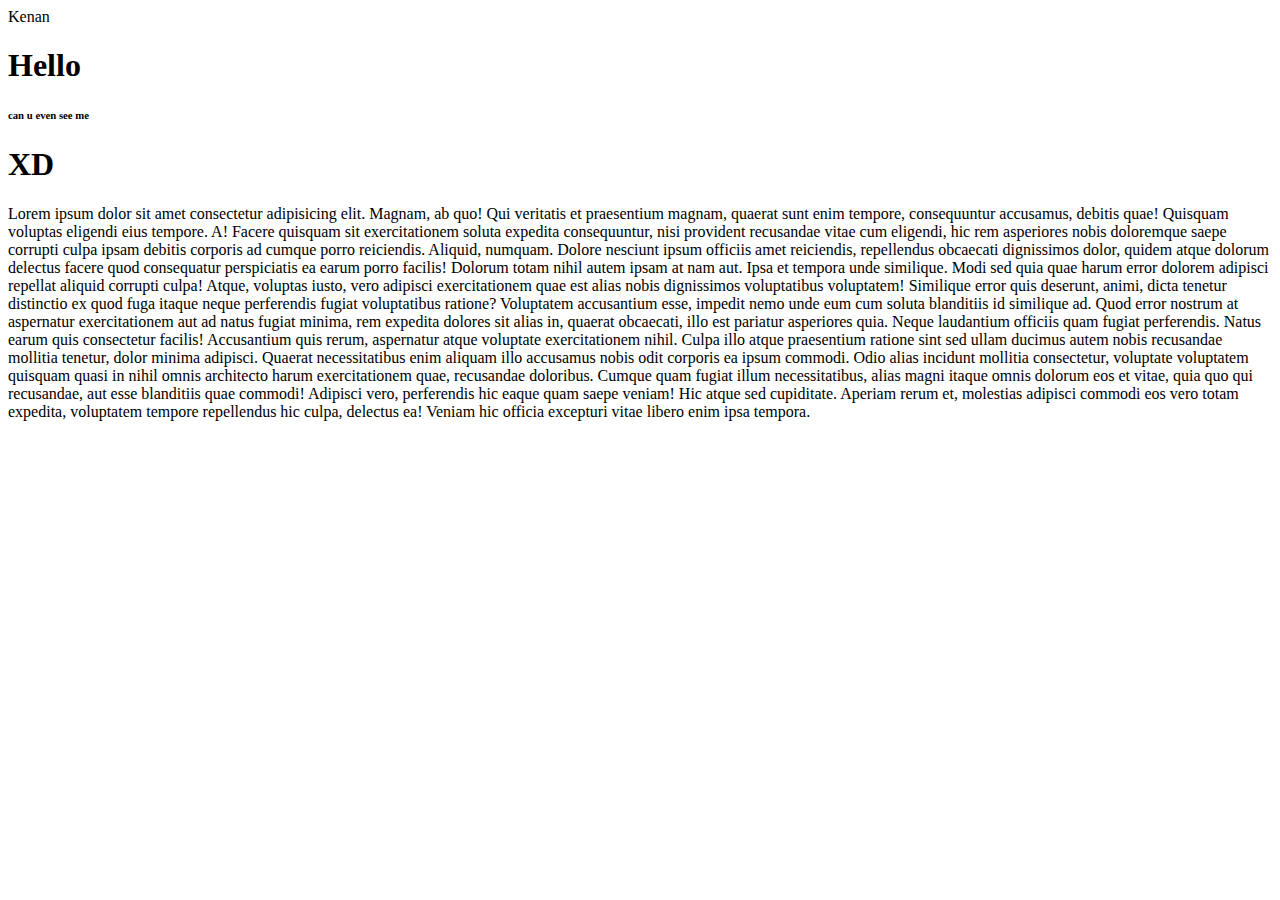
<file: index.html>
<!DOCTYPE html>
<html lang="en">
<head>
    <meta charset="UTF-8">
    <meta name="viewport" content="width=device-width, initial-scale=1.0
    <title style="color: rgb(255, 255, 255);background-color: black;">Kenan</title>
    
</head>
<body>
<h1 style="font-size: xx-large;">Hello</h1>
<h6>can u even see me</h6>
<h1>XD</h1> 
<p>Lorem ipsum dolor sit amet consectetur adipisicing elit. Magnam, ab quo! Qui veritatis et praesentium magnam, quaerat sunt enim tempore, consequuntur accusamus, debitis quae! Quisquam voluptas eligendi eius tempore. A!
Facere quisquam sit exercitationem soluta expedita consequuntur, nisi provident recusandae vitae cum eligendi, hic rem asperiores nobis doloremque saepe corrupti culpa ipsam debitis corporis ad cumque porro reiciendis. Aliquid, numquam.
Dolore nesciunt ipsum officiis amet reiciendis, repellendus obcaecati dignissimos dolor, quidem atque dolorum delectus facere quod consequatur perspiciatis ea earum porro facilis! Dolorum totam nihil autem ipsam at nam aut.
Ipsa et tempora unde similique. Modi sed quia quae harum error dolorem adipisci repellat aliquid corrupti culpa! Atque, voluptas iusto, vero adipisci exercitationem quae est alias nobis dignissimos voluptatibus voluptatem!
Similique error quis deserunt, animi, dicta tenetur distinctio ex quod fuga itaque neque perferendis fugiat voluptatibus ratione? Voluptatem accusantium esse, impedit nemo unde eum cum soluta blanditiis id similique ad.
Quod error nostrum at aspernatur exercitationem aut ad natus fugiat minima, rem expedita dolores sit alias in, quaerat obcaecati, illo est pariatur asperiores quia. Neque laudantium officiis quam fugiat perferendis.
Natus earum quis consectetur facilis! Accusantium quis rerum, aspernatur atque voluptate exercitationem nihil. Culpa illo atque praesentium ratione sint sed ullam ducimus autem nobis recusandae mollitia tenetur, dolor minima adipisci.
Quaerat necessitatibus enim aliquam illo accusamus nobis odit corporis ea ipsum commodi. Odio alias incidunt mollitia consectetur, voluptate voluptatem quisquam quasi in nihil omnis architecto harum exercitationem quae, recusandae doloribus.
Cumque quam fugiat illum necessitatibus, alias magni itaque omnis dolorum eos et vitae, quia quo qui recusandae, aut esse blanditiis quae commodi! Adipisci vero, perferendis hic eaque quam saepe veniam!
Hic atque sed cupiditate. Aperiam rerum et, molestias adipisci commodi eos vero totam expedita, voluptatem tempore repellendus hic culpa, delectus ea! Veniam hic officia excepturi vitae libero enim ipsa tempora.</p> 
</body>
</html>
</file>
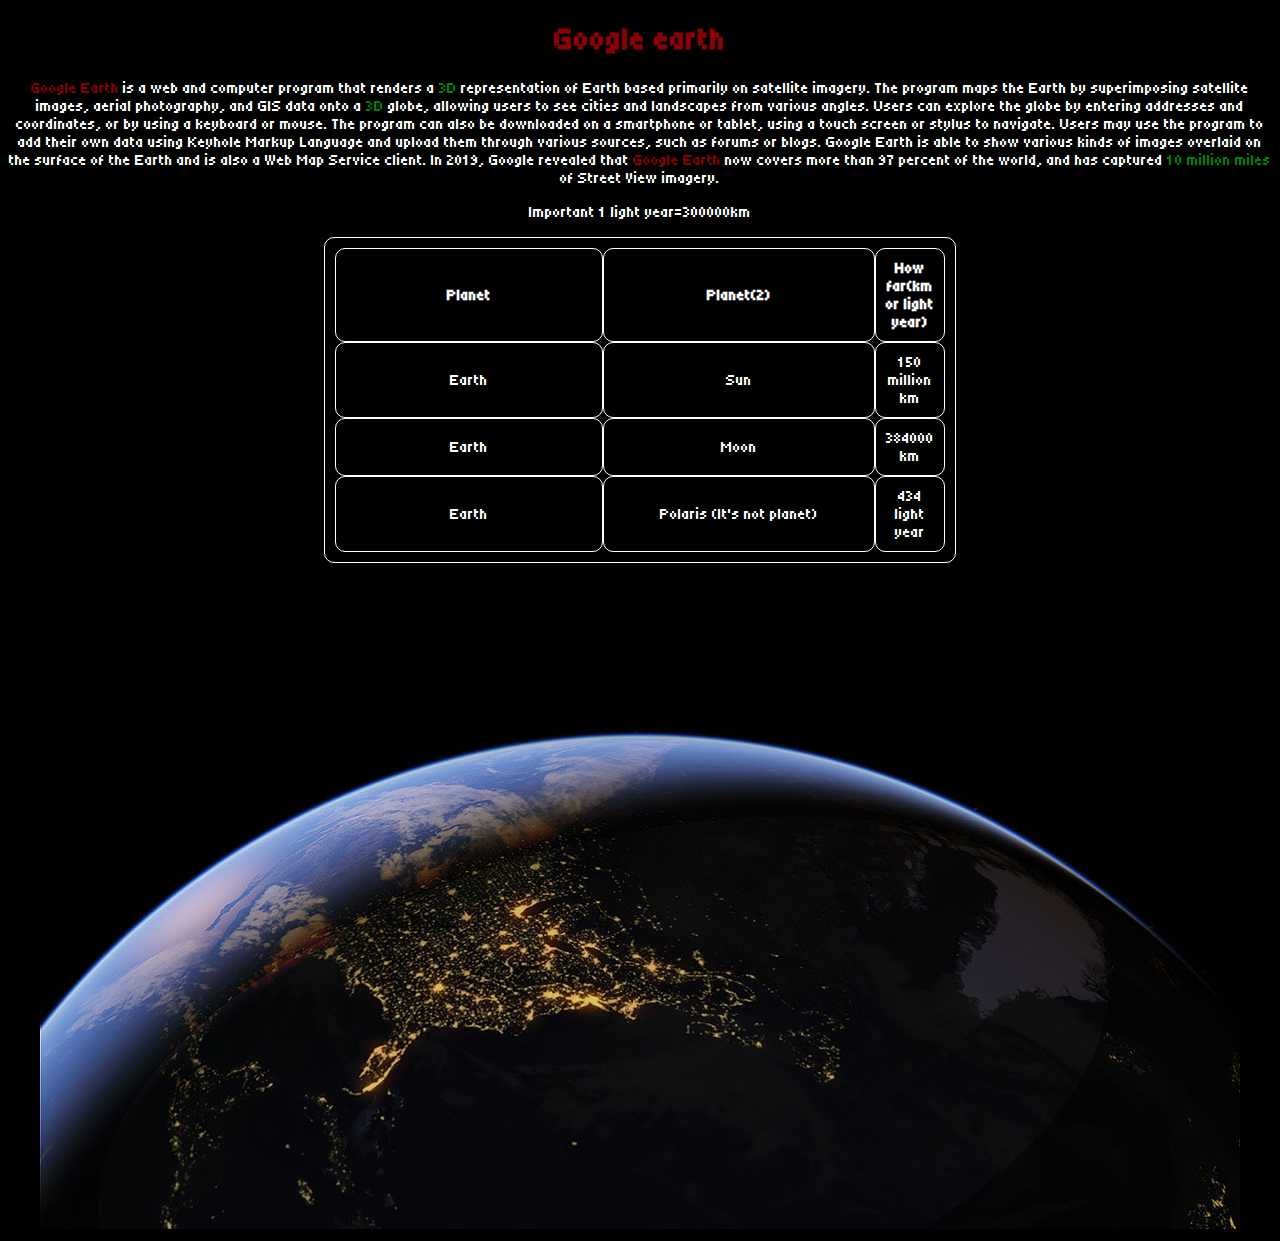
<file: Google.html>
<!DOCTYPE html>
<html lang="en">
<head>
    <meta charset="UTF-8">
    <meta name="viewport" content="width=device-width, initial-scale=1.0">
    <link rel="stylesheet" href="style.css">
    <link rel="preconnect" href="https://fonts.googleapis.com">
<link rel="preconnect" href="https://fonts.gstatic.com" crossorigin>
<link href="https://fonts.googleapis.com/css2?family=Rubik+Distressed&family=Tiny5&display=swap" rel="stylesheet">
    <title>Google earth</title>
</head>
<body>
    <h1><span>Google earth</span></h1>
    <p><span>Google Earth</span> is a web and computer program that renders a <span style="color: green !important;"> 3D</span> representation of Earth based primarily on satellite imagery. The program maps the Earth by superimposing satellite images, aerial photography, and GIS data onto a <span style="color: green !important;">3D</span> globe, allowing users to see cities and landscapes from various angles. Users can explore the globe by entering addresses and coordinates, or by using a keyboard or mouse. The program can also be downloaded on a smartphone or tablet, using a touch screen or stylus to navigate. Users may use the program to add their own data using Keyhole Markup Language and upload them through various sources, such as forums or blogs. Google Earth is able to show various kinds of images overlaid on the surface of the Earth and is also a Web Map Service client. In 2019, Google revealed that <span> Google Earth</span> now covers more than 97 percent of the world, and has captured <span style="color: green !important;"> 10 million miles </span>of Street View imagery.</p>       
 <p>Important 1 light year=300000km</p>   <Table>
        <tr>
<th>Planet</th>
<th>Planet(2)</th>
<th>How far(km or light year)</th>
        </tr>
        <tr>
<td>Earth</td>
<td>Sun</td>
<td>150 million km</td>
        </tr>
        <tr>
<td>Earth</td>
<td>Moon</td>
<td>384000 km</td>
        </tr>
        <tr>
<td>Earth</td>
 <td>Polaris (It's not planet)</td>
    <td>434 light year</td>
    </Table><br><br>
  <a href="https:/earth.google.com"><img src="./earthxd.jpg" alt="Google earth"></a>  
</body>
</html>
</file>
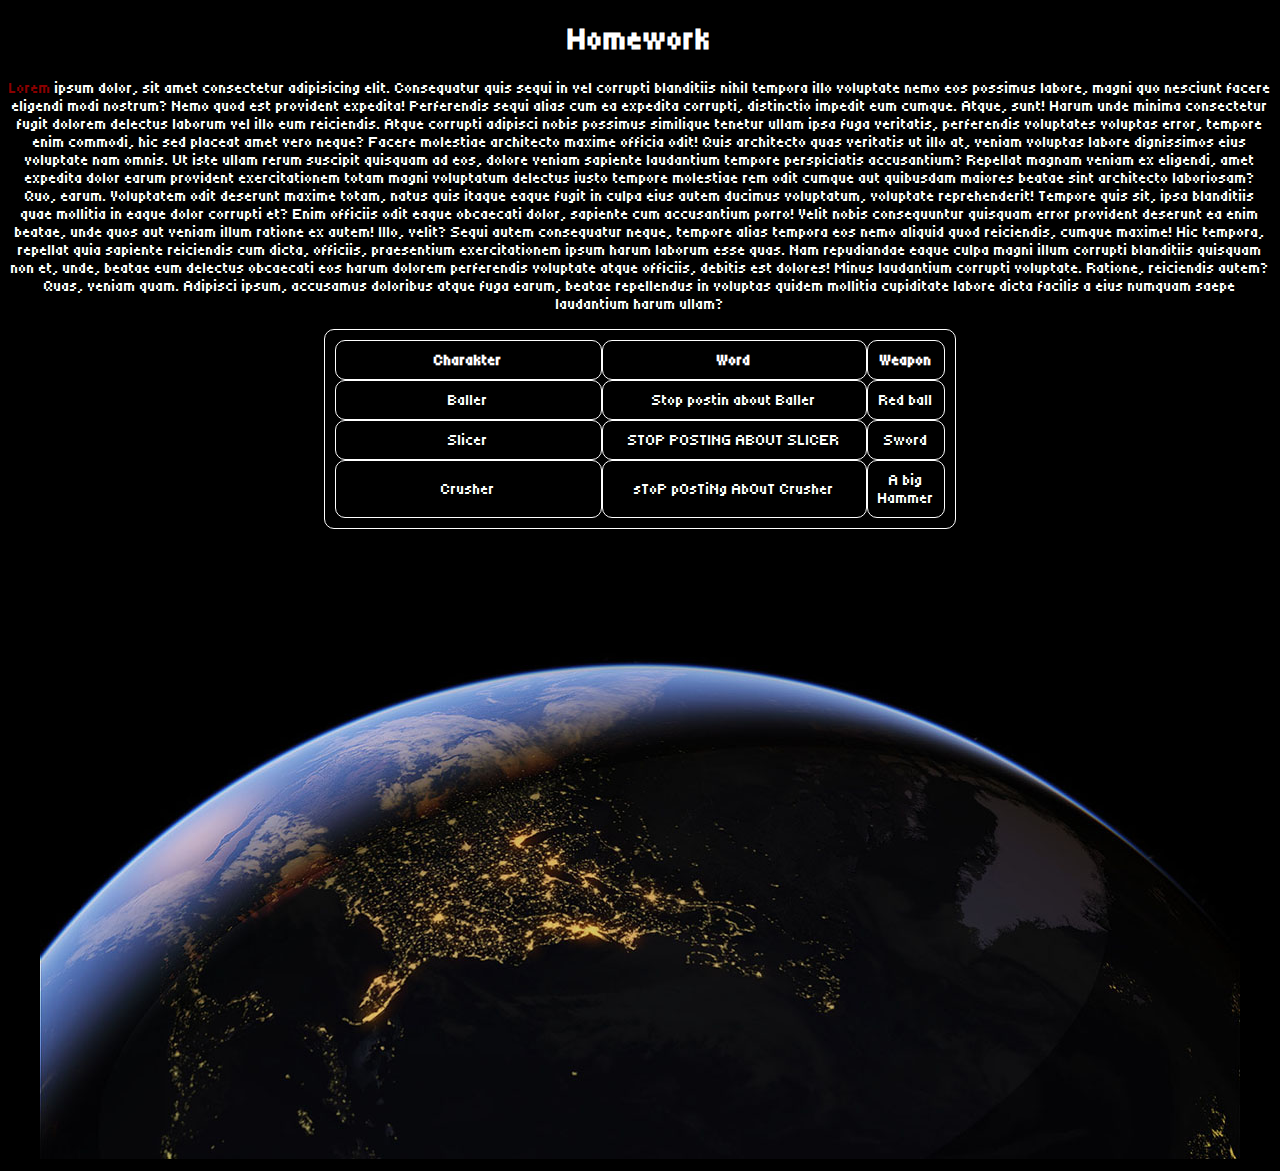
<file: Homework2.0.html>
<!DOCTYPE html>
<html lang="en">
<head>
    <meta charset="UTF-8">
    <meta name="viewport" content="width=device-width, initial-scale=1.0">
    <link rel="stylesheet" href="style.css">
    <link rel="preconnect" href="https://fonts.googleapis.com">
<link rel="preconnect" href="https://fonts.gstatic.com" crossorigin>
<link href="https://fonts.googleapis.com/css2?family=Rubik+Distressed&family=Tiny5&display=swap" rel="stylesheet">
    <title></title>
</head>
<body>
    <h1>Homework</h1>
    <p> <span> Lorem</span> ipsum dolor, sit amet consectetur adipisicing elit. Consequatur quis sequi in vel corrupti blanditiis nihil tempora illo voluptate nemo eos possimus labore, magni quo nesciunt facere eligendi modi nostrum?
    Nemo quod est provident expedita! Perferendis sequi alias cum ea expedita corrupti, distinctio impedit eum cumque. Atque, sunt! Harum unde minima consectetur fugit dolorem delectus laborum vel illo eum reiciendis.
    Atque corrupti adipisci nobis possimus similique tenetur ullam ipsa fuga veritatis, perferendis voluptates voluptas error, tempore enim commodi, hic sed placeat amet vero neque? Facere molestiae architecto maxime officia odit!
    Quis architecto quas veritatis ut illo at, veniam voluptas labore dignissimos eius voluptate nam omnis. Ut iste ullam rerum suscipit quisquam ad eos, dolore veniam sapiente laudantium tempore perspiciatis accusantium?
    Repellat magnam veniam ex eligendi, amet expedita dolor earum provident exercitationem totam magni voluptatum delectus iusto tempore molestiae rem odit cumque aut quibusdam maiores beatae sint architecto laboriosam? Quo, earum.
    Voluptatem odit deserunt maxime totam, natus quis itaque eaque fugit in culpa eius autem ducimus voluptatum, voluptate reprehenderit! Tempore quis sit, ipsa blanditiis quae mollitia in eaque dolor corrupti et?
    Enim officiis odit eaque obcaecati dolor, sapiente cum accusantium porro! Velit nobis consequuntur quisquam error provident deserunt ea enim beatae, unde quos aut veniam illum ratione ex autem! Illo, velit?
    Sequi autem consequatur neque, tempore alias tempora eos nemo aliquid quod reiciendis, cumque maxime! Hic tempora, repellat quia sapiente reiciendis cum dicta, officiis, praesentium exercitationem ipsum harum laborum esse quas.
    Nam repudiandae eaque culpa magni illum corrupti blanditiis quisquam non et, unde, beatae eum delectus obcaecati eos harum dolorem perferendis voluptate atque officiis, debitis est dolores! Minus laudantium corrupti voluptate.
    Ratione, reiciendis autem? Quas, veniam quam. Adipisci ipsum, accusamus doloribus atque fuga earum, beatae repellendus in voluptas quidem mollitia cupiditate labore dicta facilis a eius numquam saepe laudantium harum ullam?</p>
    <Table>
        <tr>
<th>Charakter</th>
<th>Word</th>
<th>Weapon</th>
        </tr>
        <tr>
<td>Baller</td>
<td>Stop postin about Baller</td>
<td>Red ball</td>
        </tr>
        <tr>
<td>Slicer</td>
<td>STOP POSTING ABOUT SLICER</td>
<td>Sword</td>
        </tr>
        <tr>
<td>Crusher</td>
 <td>sToP pOsTiNg AbOuT Crusher</td>
<td>A big Hammer</td>
 </tr>
    </Table>
    <a href="https://earth.google.com"><img src="./earthxd.jpg" alt="Google earth"></a>
</body>
</html>
</file>
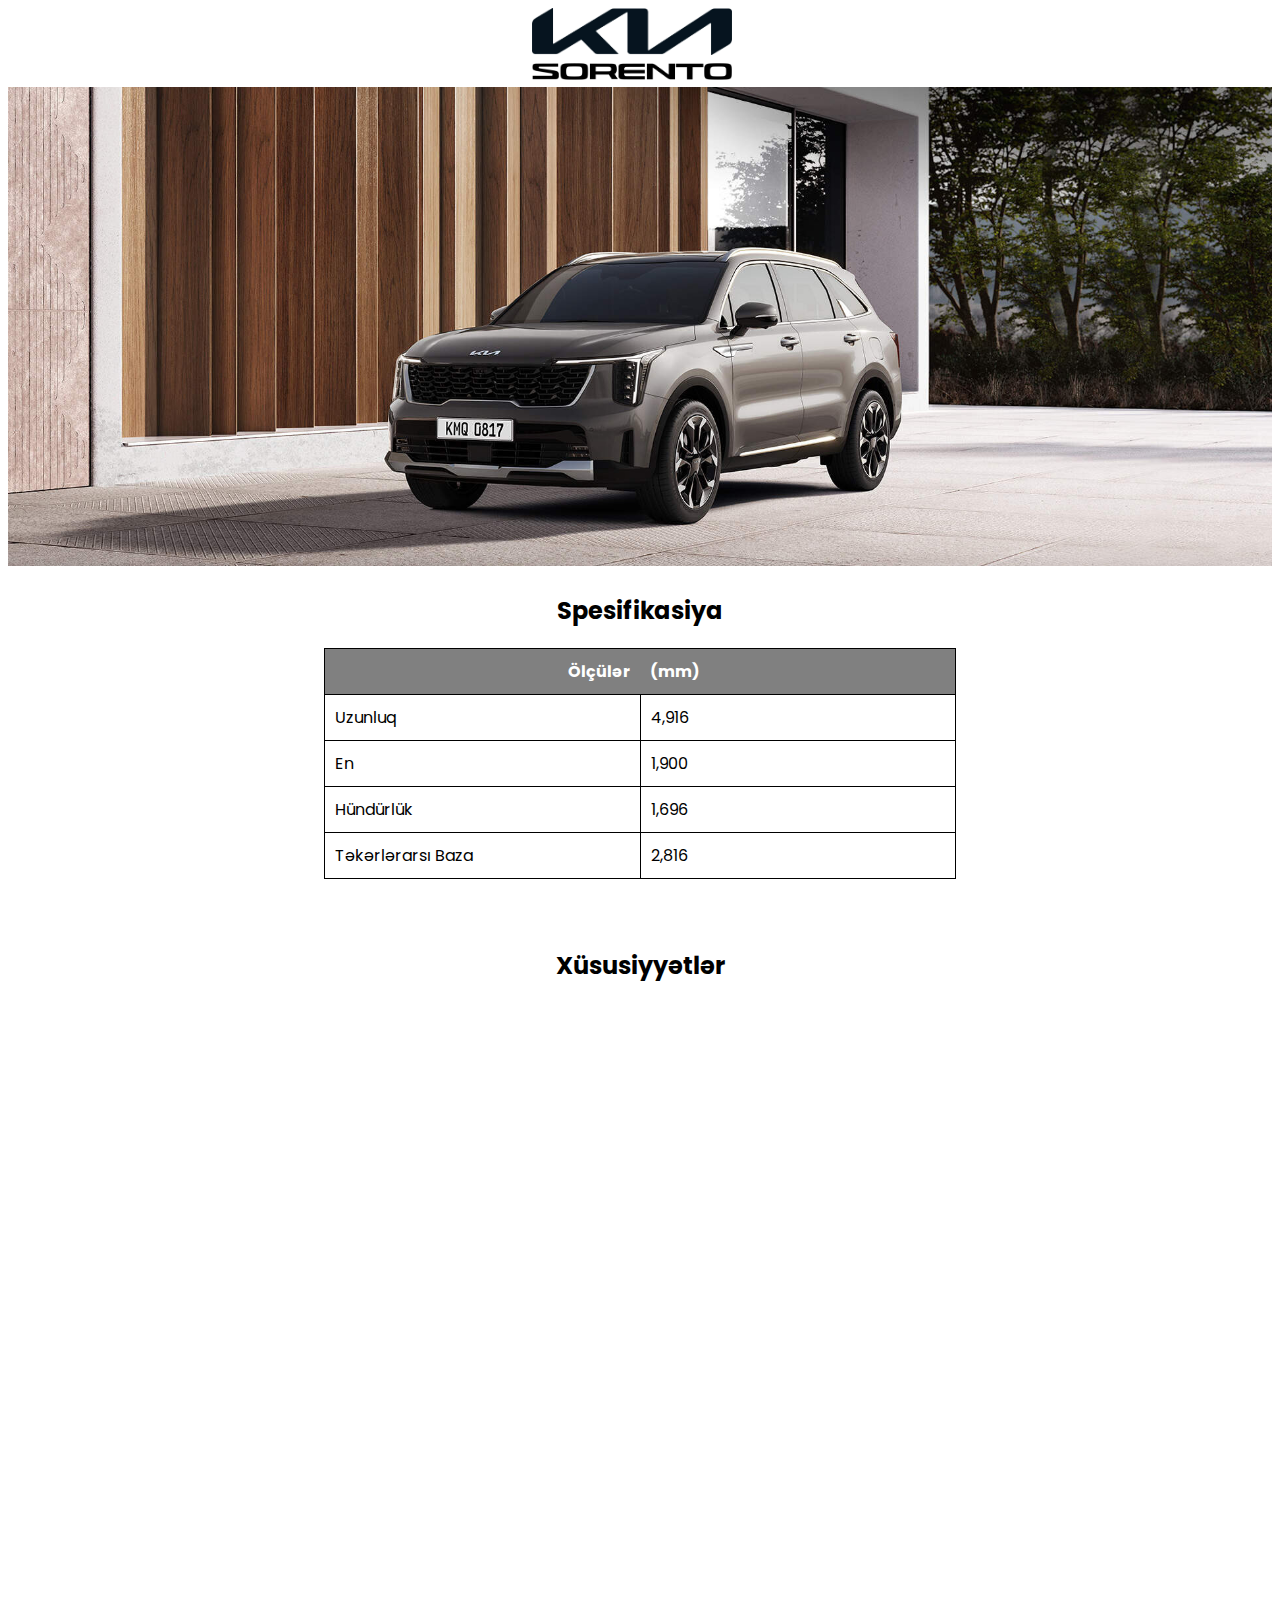
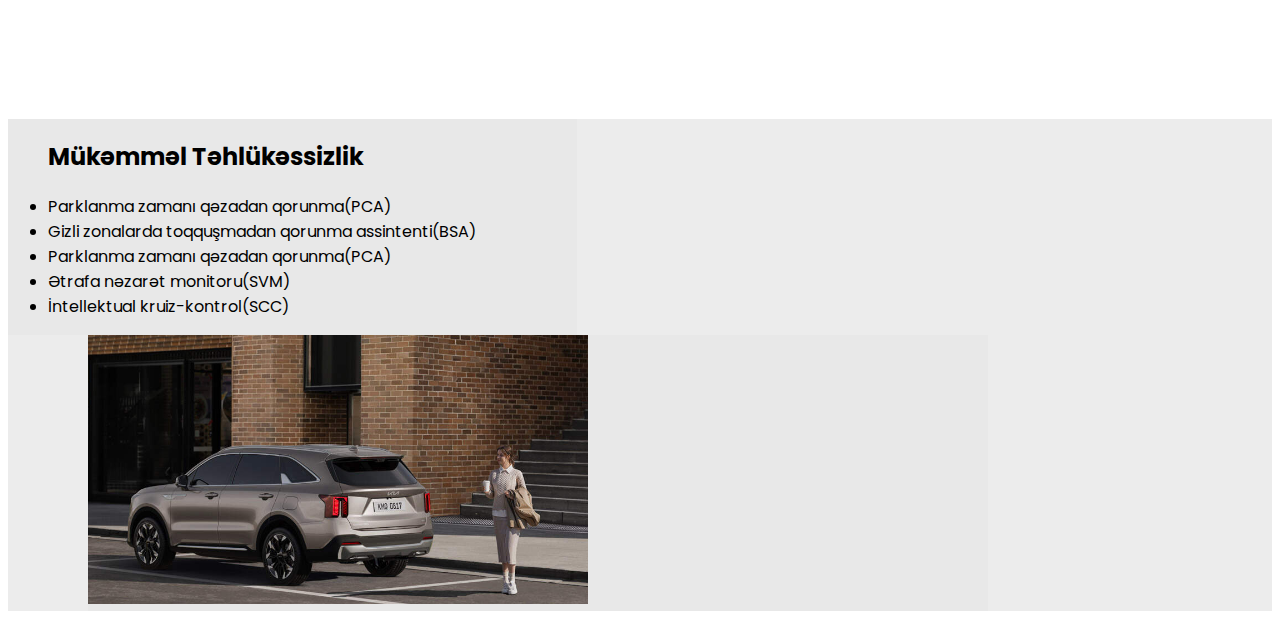
<file: KiaCeranto.html>
<!DOCTYPE html>
<html lang="en">
<head>
    <meta charset="UTF-8">
    <meta name="viewport" content="width=device-width, initial-scale=1.0">
<link rel="stylesheet" href="./stylesofkia.css">
    <link rel="preconnect" href="https://fonts.googleapis.com">
<link rel="preconnect" href="https://fonts.gstatic.com" crossorigin>
<link href="https://fonts.googleapis.com/css2?family=Poppins:ital,wght@0,100;0,200;0,300;0,400;0,500;0,600;0,700;0,800;0,900;1,100;1,200;1,300;1,400;1,500;1,600;1,700;1,800;1,900&family=Rubik+Distressed&family=Tiny5&display=swap" rel="stylesheet">
        <title>Kia Sorento</title>
</head>
<body style="font-family: 'Poppins';">
    &nbsp; &nbsp; &nbsp; &nbsp; &nbsp; &nbsp; &nbsp; &nbsp; &nbsp; &nbsp; &nbsp; &nbsp; &nbsp; &nbsp; &nbsp; &nbsp; &nbsp; &nbsp; &nbsp; &nbsp; &nbsp; &nbsp; &nbsp; &nbsp; &nbsp; &nbsp; &nbsp; &nbsp; &nbsp; &nbsp; &nbsp; &nbsp; &nbsp; &nbsp; &nbsp; &nbsp; &nbsp; &nbsp; &nbsp; &nbsp; &nbsp; &nbsp; &nbsp; &nbsp; &nbsp; &nbsp; &nbsp; &nbsp; &nbsp; &nbsp; &nbsp; &nbsp; &nbsp; &nbsp; &nbsp; &nbsp; &nbsp; &nbsp; &nbsp; &nbsp; &nbsp; &nbsp; &nbsp; &nbsp; &nbsp; &nbsp;<img src="./kia logo.png" alt="Kia" width="200">
   <br> &nbsp; &nbsp; &nbsp; &nbsp; &nbsp; &nbsp; &nbsp; &nbsp; &nbsp; &nbsp; &nbsp; &nbsp; &nbsp; &nbsp; &nbsp; &nbsp; &nbsp; &nbsp; &nbsp; &nbsp; &nbsp; &nbsp; &nbsp; &nbsp; &nbsp; &nbsp; &nbsp; &nbsp; &nbsp; &nbsp; &nbsp; &nbsp; &nbsp; &nbsp; &nbsp; &nbsp; &nbsp; &nbsp; &nbsp; &nbsp; &nbsp; &nbsp; &nbsp; &nbsp; &nbsp; &nbsp; &nbsp; &nbsp; &nbsp; &nbsp; &nbsp; &nbsp; &nbsp; &nbsp; &nbsp; &nbsp; &nbsp; &nbsp; &nbsp; &nbsp; &nbsp; &nbsp; &nbsp; &nbsp; &nbsp; &nbsp;<img src="./sorento logo.png" alt="Sorento" width="200">
  <br><img src="./kia sorento.jpg" alt="Kia Sorento" width="100%">
  <h2 style="text-align: center;">Spesifikasiya</h2>
  <table><tr>
    <th style="text-align: right;">Ölçülər</th>
    <th style="text-align: left;">(mm)</th>
  </tr>
  <tr>
    <td>Uzunluq</td>
    <td>4,916</td>
  </tr>
  <tr>
    <td>En</td>
    <td>1,900</td>
  </tr><tr>
    <td>Hündürlük</td>
    <td>1,696</td>
  </tr><tr>
    <td>Təkərlərarsı Baza</td>
  <td>2,816</td>
</tr></table>
<br><br> <h2 style="text-align: center;">Xüsusiyyətlər</h2>
    <iframe width="1077" height="606" src="https://www.youtube.com/embed/IPdWMbaRVLA" title="Sorento First-Time Setup｜Sorento How-To｜Kia" frameborder="0" allow="accelerometer; autoplay; clipboard-write; encrypted-media; gyroscope; picture-in-picture; web-share" referrerpolicy="strict-origin-when-cross-origin" allowfullscreen></iframe><br><br>

    <div style="display: inline-block; margin-top: 60px;"><div style="display: inline-block !important;padding: 0px 100px 0px 0px !important;background-color:rgba(218, 218, 218, 0.2) ; "><ul>                                                     
      <h2>Mükəmməl Təhlükəssizlik</h2>
      <li>Parklanma zamanı qəzadan qorunma(PCA)</li>
      <li>Gizli zonalarda toqquşmadan qorunma assintenti(BSA)</li>    
      <li>Parklanma zamanı qəzadan qorunma(PCA)</li>
      <li>Ətrafa nəzarət monitoru(SVM)</li>
      <li>İntellektual kruiz-kontrol(SCC)</li> 
       </ul> </div><div class="div" style="display: inline-block !important;background-color:rgba(218, 218, 218, 0.2) ;"><img src="./PCA.jpg" alt="KIA" width="500px"></div></div>
</body>
</html>
</file>
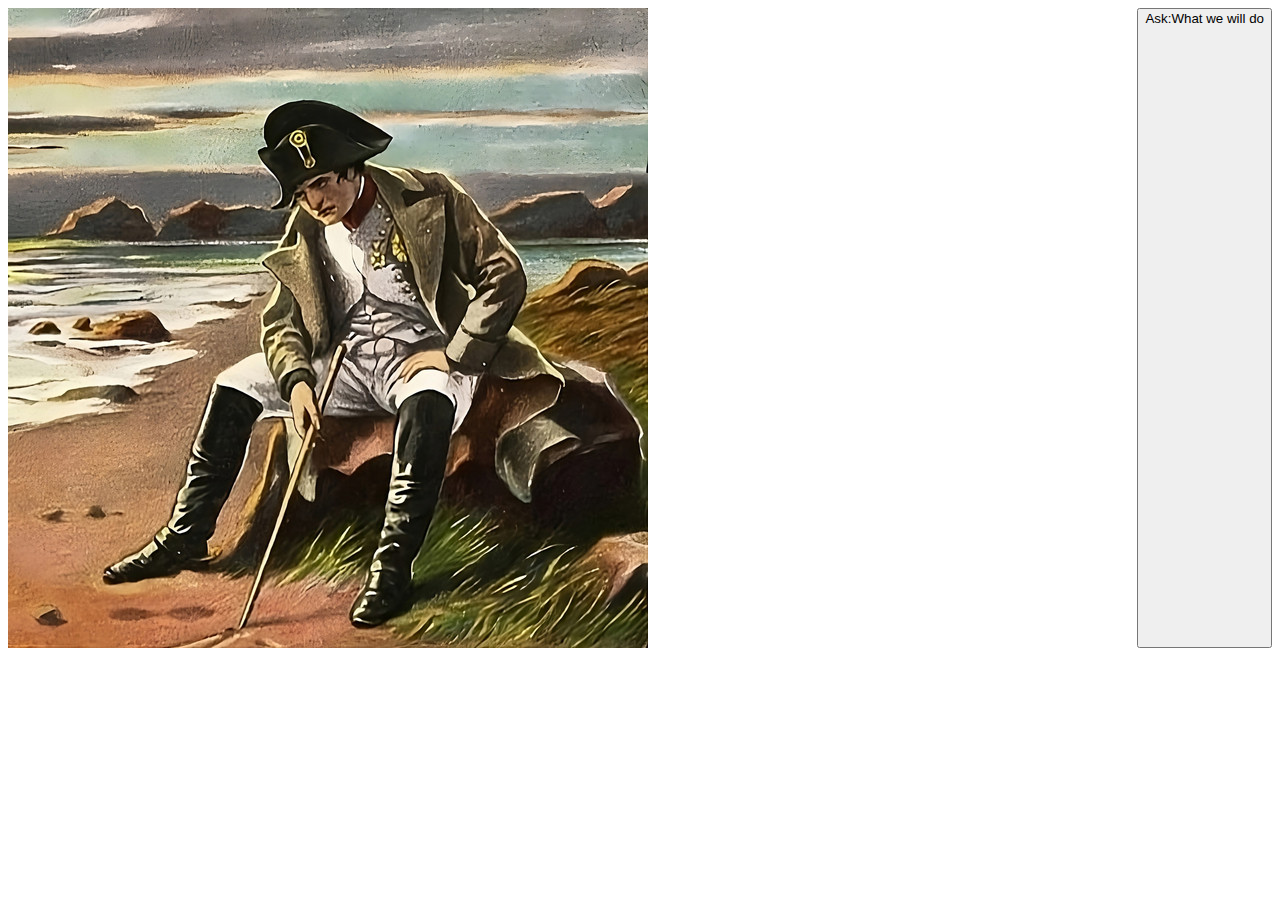
<file: napaleon.html>
<!DOCTYPE html>
<html lang="en">
<head>
    <meta charset="UTF-8">
    <meta name="viewport" content="width=device-width, initial-scale=1.0">
    <title>Napaleon</title>
</head>
<body>
    <div style="display: flex;justify-content: space-between;">
    <img style="display: flex;" src="./Napaleon.jpg" alt="Napaleon">
    <button style="display:flex;" onclick="alert('Napaleon:There is nothing we can do...')">Ask:What we will do</button></div>
</body>
</html>
</file>
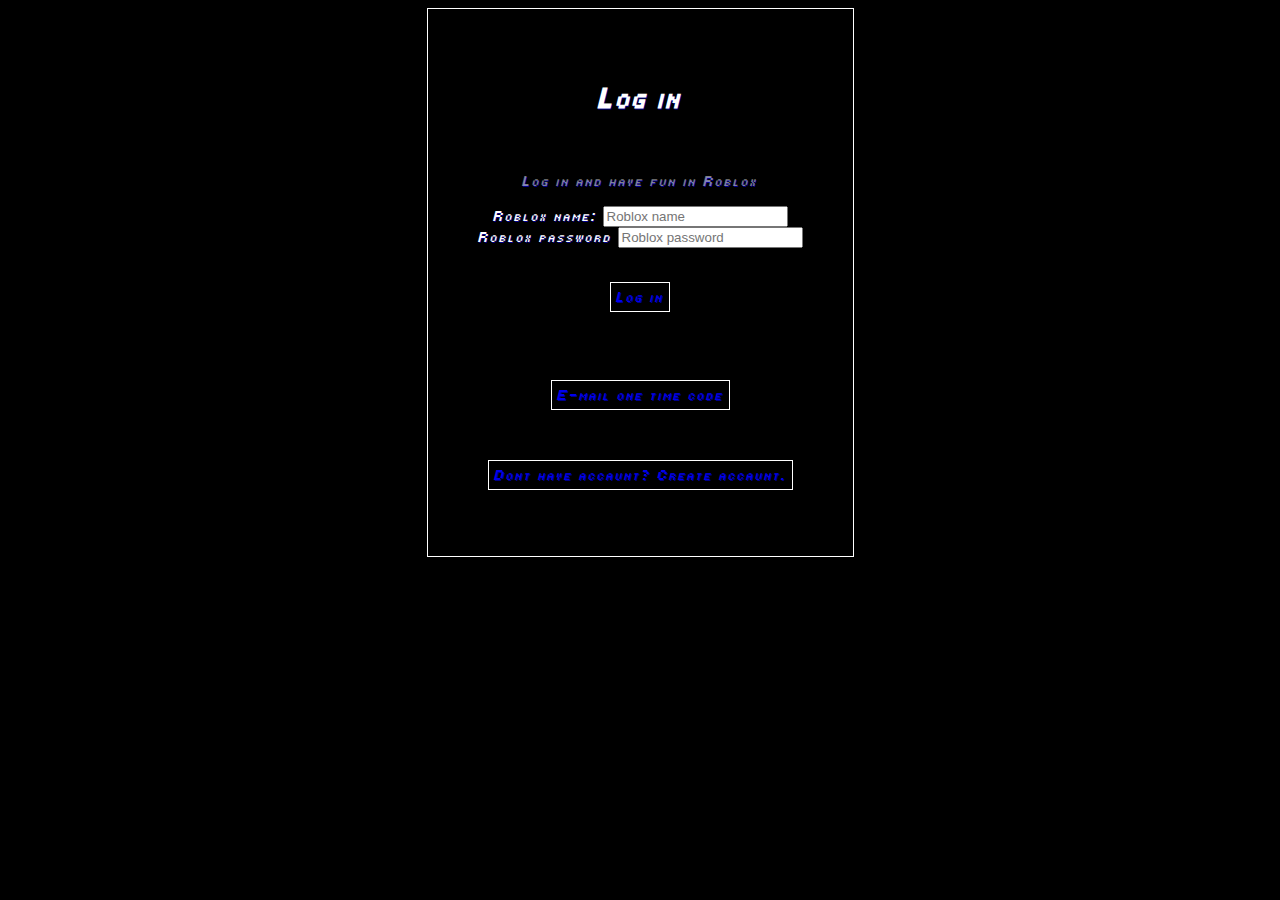
<file: Roblox.html>
<!DOCTYPE html>
<html lang="en">
<head>
    <meta charset="UTF-8">
    <meta name="viewport" content="width=device-width, initial-scale=1.0">
    <link rel="stylesheet" href="./Robloxsignin.html">
    <link rel="preconnect" href="https://fonts.googleapis.com">
    <link rel="preconnect" href="https://fonts.gstatic.com" crossorigin>
    <link href="https://fonts.googleapis.com/css2?family=Rubik+Distressed&family=Tiny5&display=swap" rel="stylesheet">
    <title>Roblox</title>
</head>
<style>
    /*Don't touch codes*/
    .button{
        background-color: black;
        color: black;
        border: 0px;
        cursor: pointer;
    }
    .button:hover{
        background-color: rgba(255, 255, 255, 0);
        color: darkred;
        border: 0px;
        text-decoration: underline;
        cursor: wait !important;
        letter-spacing: 3px;
        transform: rotate(-180deg);
    }
    .button:link{
        color: black;
        cursor: none;
        background-color: black;
        border: 0px;
        text-decoration: none;
    }
    
    .button:visited{ 
        color: rgb(255, 255, 255);
        cursor: none;
        background-color: rgb(0, 0, 0);
        border: 0px;
        text-decoration: none;
        }
        .button:active{
            color: white;
            background-color: cyan;
            text-decoration: none;
            direction: rtl;
            unicode-bidi: bidi-override;
        }
        .login{
            border: 1px solid white;
             display: inline-block;
              padding: 5px;
        }
        .login:hover{
            box-shadow: 2px 2px 2px 2px white;
        }
</style>
<body style="font-variant: small-caps;background-color: black;color: white;text-align: center;text-shadow: 1px 1px darkblue;font-family: 'Tiny5';cursor: crosshair;letter-spacing: 2px;font-style: italic;;">
    <div style="border: 1px solid white;display:inline-block;padding: 50px;justify-content: center; align-items: flex-end;"><h1>Log in</h1>
    <br><p style="color: rgba(255, 255, 255, 0.5);">Log in and have fun in Roblox</p>
   <form>
    <label for="name">Roblox name:</label>
    <input id="name" type="text" placeholder="Roblox name">
    <br>
    <label for="Pass">Roblox password</label>
    <input id="Pass" type="password" placeholder="Roblox password">
   </form> 
   <br>
   <a href="https://earth.google.com"><p class="login">Log in</p></a>
   <br> <a href="./nuke.jpg" target="_blank" class="button"><button style="font-family: 'Tiny5';border: 0px;" class="button">Free robux ■_■</button></a>
   <br><br>
   <a href="https://google.com"><p class="login" style="border: 1px solid white; display: inline-block; padding: 5px;">E-mail one time code</p></a>
   <br><br>
   <a href="./Robloxsignin.html"><p class="login" style="border: 1px solid white; display: inline-block; padding: 5px;">Dont have accaunt? Create accaunt.</p></a>
  
</div>
</body>
</html>
</file>
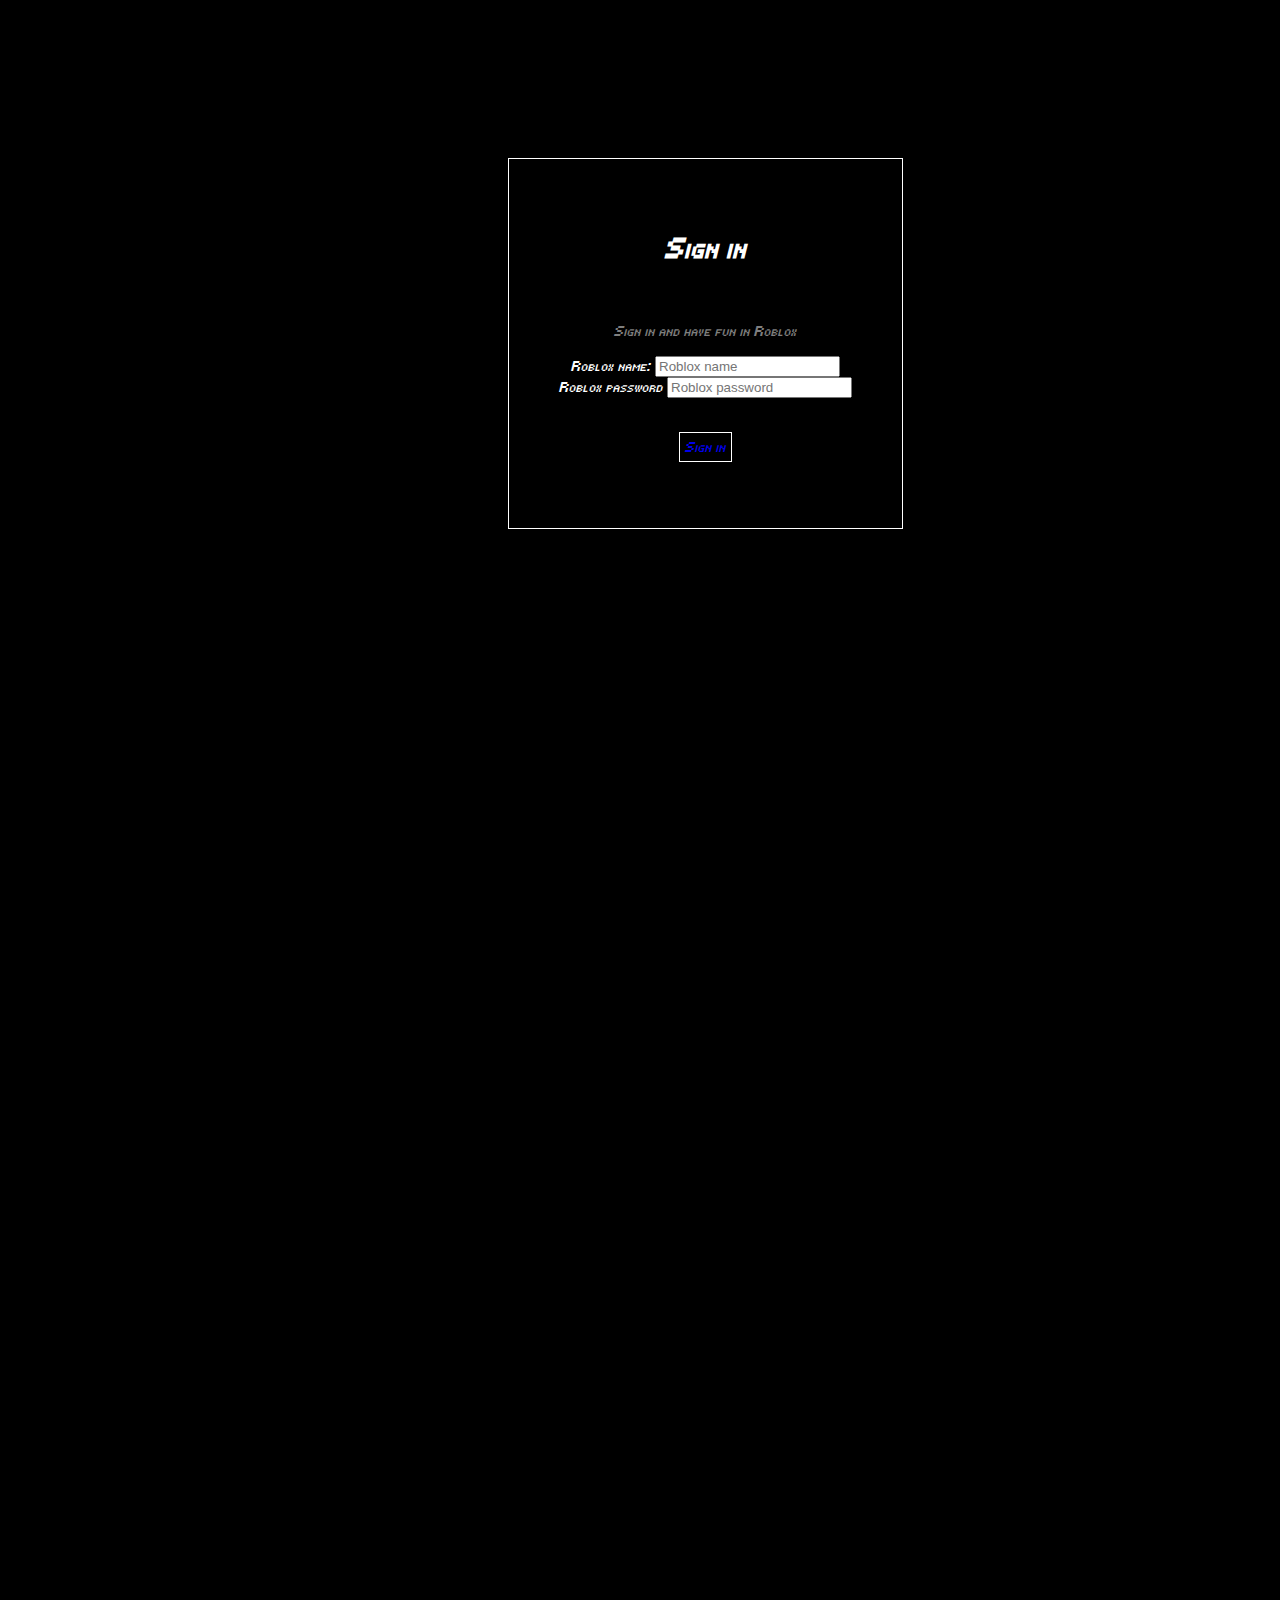
<file: Robloxsignin.html>
<!DOCTYPE html>
<html lang="en">
<head>
    <meta charset="UTF-8">
    <meta name="viewport" content="width=device-width, initial-scale=1.0">
    <link rel="stylesheet" href="./Roblox.html">
    <link rel="preconnect" href="https://fonts.googleapis.com">
    <link rel="preconnect" href="https://fonts.gstatic.com" crossorigin>
    <link href="https://fonts.googleapis.com/css2?family=Rubik+Distressed&family=Tiny5&display=swap" rel="stylesheet">
    <title>Roblox</title>
</head>
<style>
.div{
    max-height: 100vh;
    min-height: 500vh;
    border: 0px;
}
.div1{
    display: flex;
flex-direction: column;
margin-left: 500px;
margin-top: 150px;
border: 1px solid white;
padding: 50px;
}
</style>
<body style=" font-variant: small-caps;background-color: black;color: white;font-style: italic;text-align: center;font-family: 'Tiny5';display: flex;">
   <div class="div"><div class="div1"><h1>Sign in</h1>
    <br><p style="color: rgba(255, 255, 255, 0.5);">Sign in and have fun in Roblox</p>
   <form>
    <label for="name">Roblox name:</label>
    <input id="name" type="text" placeholder="Roblox name">
    <br>
    <label for="Pass">Roblox password</label>
    <input id="Pass" type="password" placeholder="Roblox password">
   </form> 
   <br>
   <a href="https://earth.google.com"><p style="border: 1px solid white; display: inline-block; padding: 5px;">Sign in</p></a></div> </div>
   
</body>
</html>
</file>
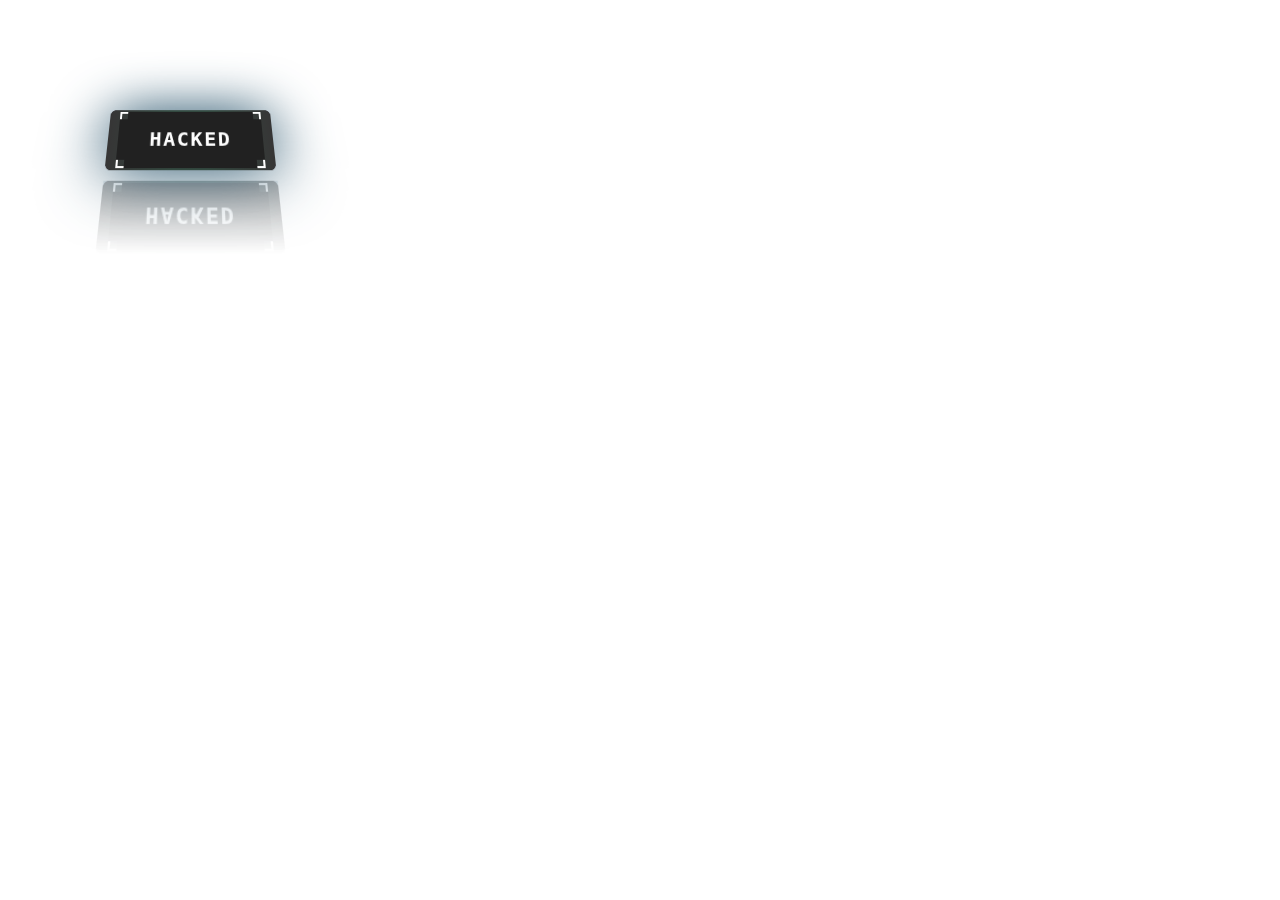
<file: Illegal/WOW.html>
<!DOCTYPE html>
<html lang="en">
<head>
  <meta charset="UTF-8">
  <meta name="viewport" content="width=device-width, initial-scale=1.0">
  <title>Document</title>
</head>
<style>.ui-btn {
  --btn-default-bg: rgb(41, 41, 41);
  --btn-padding: 15px 20px;
  --btn-hover-bg: rgb(51, 51, 51);
  --btn-transition: .3s;
  --btn-letter-spacing: .1rem;
  --btn-animation-duration: 1.2s;
  --btn-shadow-color: rgba(0, 0, 0, 0.137);
  --btn-shadow: 0 2px 10px 0 var(--btn-shadow-color);
  --hover-btn-color: #FAC921;
  --default-btn-color: #fff;
  --font-size: 16px;
  /* 👆 this field should not be empty */
  --font-weight: 600;
  --font-family: Menlo,Roboto Mono,monospace;
  /* 👆 this field should not be empty */
}

/* button settings 👆 */

.ui-btn {
  box-sizing: border-box;
  padding: var(--btn-padding);
  display: flex;
  align-items: center;
  justify-content: center;
  color: var(--default-btn-color);
  font: var(--font-weight) var(--font-size) var(--font-family);
  background: var(--btn-default-bg);
  border: none;
  cursor: pointer;
  transition: var(--btn-transition);
  overflow: hidden;
  box-shadow: var(--btn-shadow);
}

.ui-btn span {
  letter-spacing: var(--btn-letter-spacing);
  transition: var(--btn-transition);
  box-sizing: border-box;
  position: relative;
  background: inherit;
}

.ui-btn span::before {
  box-sizing: border-box;
  position: absolute;
  content: "";
  background: inherit;
}

.ui-btn:hover, .ui-btn:focus {
  background: var(--btn-hover-bg);
}

.ui-btn:hover span, .ui-btn:focus span {
  color: var(--hover-btn-color);
}

.ui-btn:hover span::before, .ui-btn:focus span::before {
  animation: chitchat linear both var(--btn-animation-duration);
}
body{
  padding: 100px;
}

@keyframes chitchat {
  0% {
    content: "#";
  }

  5% {
    content: ".";
  }

  10% {
    content: "^{";
  }

  15% {
    content: "-!";
  }

  20% {
    content: "#$_";
  }

  25% {
    content: "№:0";
  }

  30% {
    content: "#{+.";
  }

  35% {
    content: "@}-?";
  }

  40% {
    content: "?{4@%";
  }

  45% {
    content: "=.,^!";
  }

  50% {
    content: "?2@%";
  }

  55% {
    content: "\;1}]";
  }

  60% {
    content: "?{%:%";
    right: 0;
  }

  65% {
    content: "|{f[4";
    right: 0;
  }

  70% {
    content: "{4%0%";
    right: 0;
  }

  75% {
    content: "'1_0<";
    right: 0;
  }

  80% {
    content: "{0%";
    right: 0;
  }

  85% {
    content: "]>'";
    right: 0;
  }

  90% {
    content: "4";
    right: 0;
  }

  95% {
    content: "2";
    right: 0;
  }

  100% {
    content: "";
    right: 0;
  }
}
button {
  width: 165px;
  height: 62px;
  cursor: pointer;
  color: #fff;
  font-size: 17px;
  border-radius: 1rem;
  border: none;
  position: relative;
  background: #100720;
  transition: 0.1s;
}

button::after {
  content: '';
  width: 100%;
  height: 100%;
  background-image: radial-gradient( circle farthest-corner at 10% 20%,  rgba(255,94,247,1) 17.8%, rgba(2,245,255,1) 100.2% );
  filter: blur(15px);
  z-index: -1;
  position: absolute;
  left: 0;
  top: 0;
}

button:active {
  transform: scale(0.9) rotate(3deg);
  background: radial-gradient( circle farthest-corner at 10% 20%,  rgba(255,94,247,1) 17.8%, rgba(2,245,255,1) 100.2% );
  transition: 0.5s;
}
button {
  padding: 10px 20px;
  text-transform: uppercase;
  border-radius: 8px;
  font-size: 17px;
  font-weight: 500;
  color: #ffffff80;
  text-shadow: none;
  background: transparent;
  cursor: pointer;
  box-shadow: transparent;
  border: 1px solid #ffffff80;
  transition: 0.5s ease;
  user-select: none;
}

#btn:hover,
:focus {
  color: #ffffff;
  background: #008cff;
  border: 1px solid #008cff;
  text-shadow: 0 0 5px #ffffff, 0 0 10px #ffffff, 0 0 20px #ffffff;
  box-shadow: 0 0 5px #008cff, 0 0 20px #008cff, 0 0 50px #008cff,
    0 0 100px #008cff;
}
button,button::after {
  padding: 10px 50px;
  font-size: 20px;
  border: none;
  border-radius: 5px;
  color: white;
  background-color: transparent;
  position: relative;
}

button::after {
  --move1: inset(50% 50% 50% 50%);
  --move2: inset(31% 0 40% 0);
  --move3: inset(39% 0 15% 0);
  --move4: inset(45% 0 40% 0);
  --move5: inset(45% 0 6% 0);
  --move6: inset(14% 0 61% 0);
  clip-path: var(--move1);
  content: 'GLITCH';
  position: absolute;
  top: 0;
  left: 0;
  right: 0;
  bottom: 0;
  display: block;
}

button:hover::after {
  animation: glitch_4011 1s;
  text-shadow: 10 10px 10px black;
  animation-timing-function: steps(2, end);
  text-shadow: -3px -3px 0px #1df2f0, 3px 3px 0px #E94BE8;
  background-color: transparent;
  border: 3px solid rgb(0, 255, 213);
}

button:hover {
  text-shadow: -1px -1px 0px #1df2f0, 1px 1px 0px #E94BE8;
}

button:hover {
  background-color: transparent;
  border: 1px solid rgb(0, 255, 213);
  box-shadow: 0px 10px 10px -10px rgb(0, 255, 213);
}

@keyframes glitch_4011 {
  0% {
    clip-path: var(--move1);
    transform: translate(0px,-10px);
  }

  10% {
    clip-path: var(--move2);
    transform: translate(-10px,10px);
  }

  20% {
    clip-path: var(--move3);
    transform: translate(10px,0px);
  }

  30% {
    clip-path: var(--move4);
    transform: translate(-10px,10px);
  }

  40% {
    clip-path: var(--move5);
    transform: translate(10px,-10px);
  }

  50% {
    clip-path: var(--move6);
    transform: translate(-10px,10px);
  }

  60% {
    clip-path: var(--move1);
    transform: translate(10px,-10px);
  }

  70% {
    clip-path: var(--move3);
    transform: translate(-10px,10px);
  }

  80% {
    clip-path: var(--move2);
    transform: translate(10px,-10px);
  }

  90% {
    clip-path: var(--move4);
    transform: translate(-10px,10px);
  }

  100% {
    clip-path: var(--move1);
    transform: translate(0);
  }
}

.brick {
  height: 2px;
  width: 2px;
  box-shadow: 2px 2px 0px #ff9999, 4px 2px 0px #ff9999, 6px 2px 0px #ff9999,
    8px 2px 0px #ff9999, 10px 2px 0px #ff9999, 12px 2px 0px #ff9999,
    14px 2px 0px #ff9999, 16px 2px 0px #ff9999, 18px 2px 0px #ff9999,
    20px 2px 0px #ff9999, 22px 2px 0px #ff9999, 24px 2px 0px #ff9999,
    26px 2px 0px #ff9999, 28px 2px 0px #ff9999, 30px 2px 0px #ff9999,
    32px 2px 0px #ff9999, 2px 4px 0px #cc3300, 4px 4px 0px #cc3300,
    6px 4px 0px #cc3300, 8px 4px 0px #cc3300, 10px 4px 0px #cc3300,
    12px 4px 0px #cc3300, 14px 4px 0px #cc3300, 16px 4px 0px #000,
    18px 4px 0px #cc3300, 20px 4px 0px #cc3300, 22px 4px 0px #cc3300,
    24px 4px 0px #cc3300, 26px 4px 0px #cc3300, 28px 4px 0px #cc3300,
    30px 4px 0px #cc3300, 32px 4px 0px #000, 2px 6px 0px #cc3300,
    4px 6px 0px #cc3300, 6px 6px 0px #cc3300, 8px 6px 0px #cc3300,
    10px 6px 0px #cc3300, 12px 6px 0px #cc3300, 14px 6px 0px #cc3300,
    16px 6px 0px #000, 18px 6px 0px #cc3300, 20px 6px 0px #cc3300,
    22px 6px 0px #cc3300, 24px 6px 0px #cc3300, 26px 6px 0px #cc3300,
    28px 6px 0px #cc3300, 30px 6px 0px #cc3300, 32px 6px 0px #000,
    2px 8px 0px #000, 4px 8px 0px #000, 6px 8px 0px #000, 8px 8px 0px #000,
    10px 8px 0px #000, 12px 8px 0px #000, 14px 8px 0px #000, 16px 8px 0px #000,
    18px 8px 0px #000, 20px 8px 0px #000, 22px 8px 0px #000, 24px 8px 0px #000,
    26px 8px 0px #000, 28px 8px 0px #000, 30px 8px 0px #000, 32px 8px 0px #000,
    2px 10px 0px #cc3300, 4px 10px 0px #cc3300, 6px 10px 0px #cc3300,
    8px 10px 0px #000, 10px 10px 0px #cc3300, 12px 10px 0px #cc3300,
    14px 10px 0px #cc3300, 16px 10px 0px #cc3300, 18px 10px 0px #cc3300,
    20px 10px 0px #cc3300, 22px 10px 0px #cc3300, 24px 10px 0px #000,
    26px 10px 0px #cc3300, 28px 10px 0px #cc3300, 30px 10px 0px #cc3300,
    32px 10px 0px #cc3300, 2px 12px 0px #cc3300, 4px 12px 0px #cc3300,
    6px 12px 0px #cc3300, 8px 12px 0px #000, 10px 12px 0px #cc3300,
    12px 12px 0px #cc3300, 14px 12px 0px #cc3300, 16px 12px 0px #cc3300,
    18px 12px 0px #cc3300, 20px 12px 0px #cc3300, 22px 12px 0px #cc3300,
    24px 12px 0px #000, 26px 12px 0px #cc3300, 28px 12px 0px #cc3300,
    30px 12px 0px #cc3300, 32px 12px 0px #cc3300, 2px 14px 0px #cc3300,
    4px 14px 0px #cc3300, 6px 14px 0px #cc3300, 8px 14px 0px #000,
    10px 14px 0px #cc3300, 12px 14px 0px #cc3300, 14px 14px 0px #cc3300,
    16px 14px 0px #cc3300, 18px 14px 0px #cc3300, 20px 14px 0px #cc3300,
    22px 14px 0px #cc3300, 24px 14px 0px #000, 26px 14px 0px #cc3300,
    28px 14px 0px #cc3300, 30px 14px 0px #cc3300, 32px 14px 0px #cc3300,
    2px 16px 0px #000, 4px 16px 0px #000, 6px 16px 0px #000, 8px 16px 0px #000,
    10px 16px 0px #000, 12px 16px 0px #000, 14px 16px 0px #000,
    16px 16px 0px #000, 18px 16px 0px #000, 20px 16px 0px #000,
    22px 16px 0px #000, 24px 16px 0px #000, 26px 16px 0px #000,
    28px 16px 0px #000, 30px 16px 0px #000, 32px 16px 0px #000,
    2px 18px 0px #cc3300, 4px 18px 0px #cc3300, 6px 18px 0px #cc3300,
    8px 18px 0px #cc3300, 10px 18px 0px #cc3300, 12px 18px 0px #cc3300,
    14px 18px 0px #cc3300, 16px 18px 0px #000, 18px 18px 0px #cc3300,
    20px 18px 0px #cc3300, 22px 18px 0px #cc3300, 24px 18px 0px #cc3300,
    26px 18px 0px #cc3300, 28px 18px 0px #cc3300, 30px 18px 0px #cc3300,
    32px 18px 0px #000, 2px 20px 0px #cc3300, 4px 20px 0px #cc3300,
    6px 20px 0px #cc3300, 8px 20px 0px #cc3300, 10px 20px 0px #cc3300,
    12px 20px 0px #cc3300, 14px 20px 0px #cc3300, 16px 20px 0px #000,
    18px 20px 0px #cc3300, 20px 20px 0px #cc3300, 22px 20px 0px #cc3300,
    24px 20px 0px #cc3300, 26px 20px 0px #cc3300, 28px 20px 0px #cc3300,
    30px 20px 0px #cc3300, 32px 20px 0px #000, 2px 22px 0px #cc3300,
    4px 22px 0px #cc3300, 6px 22px 0px #cc3300, 8px 22px 0px #cc3300,
    10px 22px 0px #cc3300, 12px 22px 0px #cc3300, 14px 22px 0px #cc3300,
    16px 22px 0px #000, 18px 22px 0px #cc3300, 20px 22px 0px #cc3300,
    22px 22px 0px #cc3300, 24px 22px 0px #cc3300, 26px 22px 0px #cc3300,
    28px 22px 0px #cc3300, 30px 22px 0px #cc3300, 32px 22px 0px #000,
    2px 24px 0px #000, 4px 24px 0px #000, 6px 24px 0px #000, 8px 24px 0px #000,
    10px 24px 0px #000, 12px 24px 0px #000, 14px 24px 0px #000,
    16px 24px 0px #000, 18px 24px 0px #000, 20px 24px 0px #000,
    22px 24px 0px #000, 24px 24px 0px #000, 26px 24px 0px #000,
    28px 24px 0px #000, 30px 24px 0px #000, 32px 24px 0px #000,
    2px 26px 0px #cc3300, 4px 26px 0px #cc3300, 6px 26px 0px #cc3300,
    8px 26px 0px #000, 10px 26px 0px #cc3300, 12px 26px 0px #cc3300,
    14px 26px 0px #cc3300, 16px 26px 0px #cc3300, 18px 26px 0px #cc3300,
    20px 26px 0px #cc3300, 22px 26px 0px #cc3300, 24px 26px 0px #000,
    26px 26px 0px #cc3300, 28px 26px 0px #cc3300, 30px 26px 0px #cc3300,
    32px 26px 0px #cc3300, 2px 28px 0px #cc3300, 4px 28px 0px #cc3300,
    6px 28px 0px #cc3300, 8px 28px 0px #000, 10px 28px 0px #cc3300,
    12px 28px 0px #cc3300, 14px 28px 0px #cc3300, 16px 28px 0px #cc3300,
    18px 28px 0px #cc3300, 20px 28px 0px #cc3300, 22px 28px 0px #cc3300,
    24px 28px 0px #000, 26px 28px 0px #cc3300, 28px 28px 0px #cc3300,
    30px 28px 0px #cc3300, 32px 28px 0px #cc3300, 2px 30px 0px #cc3300,
    4px 30px 0px #cc3300, 6px 30px 0px #cc3300, 8px 30px 0px #000,
    10px 30px 0px #cc3300, 12px 30px 0px #cc3300, 14px 30px 0px #cc3300,
    16px 30px 0px #cc3300, 18px 30px 0px #cc3300, 20px 30px 0px #cc3300,
    22px 30px 0px #cc3300, 24px 30px 0px #000, 26px 30px 0px #cc3300,
    28px 30px 0px #cc3300, 30px 30px 0px #cc3300, 32px 30px 0px #cc3300,
    2px 32px 0px #000, 4px 32px 0px #000, 6px 32px 0px #000, 8px 32px 0px #000,
    10px 32px 0px #000, 12px 32px 0px #000, 14px 32px 0px #000,
    16px 32px 0px #000, 18px 32px 0px #000, 20px 32px 0px #000,
    22px 32px 0px #000, 24px 32px 0px #000, 26px 32px 0px #000,
    28px 32px 0px #000, 30px 32px 0px #000, 32px 32px 0px #000;
}
.brick.one {
  transform: translateX(-60px);
}
.mush {
  height: 2px;
  width: 2px;
  box-shadow: 14px 2px 0px #fc9838, 16px 2px 0px #fc9838, 18px 2px 0px #fc9838,
    20px 2px 0px #fc9838, 12px 4px 0px #fc9838, 14px 4px 0px #fc9838,
    16px 4px 0px #fc9838, 18px 4px 0px #fc9838, 20px 4px 0px #d82800,
    22px 4px 0px #d82800, 10px 6px 0px #fc9838, 12px 6px 0px #fc9838,
    14px 6px 0px #fc9838, 16px 6px 0px #fc9838, 18px 6px 0px #d82800,
    20px 6px 0px #d82800, 22px 6px 0px #d82800, 24px 6px 0px #d82800,
    8px 8px 0px #fc9838, 10px 8px 0px #fc9838, 12px 8px 0px #fc9838,
    14px 8px 0px #fc9838, 16px 8px 0px #fc9838, 18px 8px 0px #d82800,
    20px 8px 0px #d82800, 22px 8px 0px #d82800, 24px 8px 0px #d82800,
    26px 8px 0px #d82800, 6px 10px 0px #fc9838, 8px 10px 0px #fc9838,
    10px 10px 0px #fc9838, 12px 10px 0px #fc9838, 14px 10px 0px #fc9838,
    16px 10px 0px #fc9838, 18px 10px 0px #fc9838, 20px 10px 0px #d82800,
    22px 10px 0px #d82800, 24px 10px 0px #d82800, 26px 10px 0px #fc9838,
    28px 10px 0px #fc9838, 4px 12px 0px #fc9838, 6px 12px 0px #fc9838,
    8px 12px 0px #d82800, 10px 12px 0px #d82800, 12px 12px 0px #d82800,
    14px 12px 0px #fc9838, 16px 12px 0px #fc9838, 18px 12px 0px #fc9838,
    20px 12px 0px #fc9838, 22px 12px 0px #fc9838, 24px 12px 0px #fc9838,
    26px 12px 0px #fc9838, 28px 12px 0px #fc9838, 30px 12px 0px #fc9838,
    4px 14px 0px #fc9838, 6px 14px 0px #d82800, 8px 14px 0px #d82800,
    10px 14px 0px #d82800, 12px 14px 0px #d82800, 14px 14px 0px #d82800,
    16px 14px 0px #fc9838, 18px 14px 0px #fc9838, 20px 14px 0px #fc9838,
    22px 14px 0px #fc9838, 24px 14px 0px #fc9838, 26px 14px 0px #fc9838,
    28px 14px 0px #fc9838, 30px 14px 0px #fc9838, 2px 16px 0px #fc9838,
    4px 16px 0px #fc9838, 6px 16px 0px #d82800, 8px 16px 0px #d82800,
    10px 16px 0px #d82800, 12px 16px 0px #d82800, 14px 16px 0px #d82800,
    16px 16px 0px #fc9838, 18px 16px 0px #fc9838, 20px 16px 0px #fc9838,
    22px 16px 0px #fc9838, 24px 16px 0px #fc9838, 26px 16px 0px #d82800,
    28px 16px 0px #d82800, 30px 16px 0px #fc9838, 32px 16px 0px #fc9838,
    2px 18px 0px #fc9838, 4px 18px 0px #fc9838, 6px 18px 0px #d82800,
    8px 18px 0px #d82800, 10px 18px 0px #d82800, 12px 18px 0px #d82800,
    14px 18px 0px #d82800, 16px 18px 0px #fc9838, 18px 18px 0px #fc9838,
    20px 18px 0px #fc9838, 22px 18px 0px #fc9838, 24px 18px 0px #fc9838,
    26px 18px 0px #d82800, 28px 18px 0px #d82800, 30px 18px 0px #d82800,
    32px 18px 0px #fc9838, 2px 20px 0px #fc9838, 4px 20px 0px #fc9838,
    6px 20px 0px #fc9838, 8px 20px 0px #d82800, 10px 20px 0px #d82800,
    12px 20px 0px #d82800, 14px 20px 0px #fc9838, 16px 20px 0px #fc9838,
    18px 20px 0px #fc9838, 20px 20px 0px #fc9838, 22px 20px 0px #fc9838,
    24px 20px 0px #fc9838, 26px 20px 0px #fc9838, 28px 20px 0px #d82800,
    30px 20px 0px #d82800, 32px 20px 0px #fc9838, 2px 22px 0px #fc9838,
    4px 22px 0px #fc9838, 6px 22px 0px #fc9838, 8px 22px 0px #fc9838,
    10px 22px 0px #fc9838, 12px 22px 0px #fc9838, 14px 22px 0px #fc9838,
    16px 22px 0px #fc9838, 18px 22px 0px #fc9838, 20px 22px 0px #fc9838,
    22px 22px 0px #fc9838, 24px 22px 0px #fc9838, 26px 22px 0px #fc9838,
    28px 22px 0px #fc9838, 30px 22px 0px #fc9838, 32px 22px 0px #fc9838,
    4px 24px 0px #fc9838, 6px 24px 0px #d82800, 8px 24px 0px #d82800,
    10px 24px 0px #d82800, 12px 24px 0px #fff, 14px 24px 0px #fff,
    16px 24px 0px #fff, 18px 24px 0px #fff, 20px 24px 0px #fff,
    22px 24px 0px #fff, 24px 24px 0px #d82800, 26px 24px 0px #d82800,
    28px 24px 0px #d82800, 30px 24px 0px #fc9838, 10px 26px 0px #fff,
    12px 26px 0px #fff, 14px 26px 0px #fff, 16px 26px 0px #fff,
    18px 26px 0px #fff, 20px 26px 0px #fff, 22px 26px 0px #fff,
    24px 26px 0px #fff, 10px 28px 0px #fff, 12px 28px 0px #fff,
    14px 28px 0px #fff, 16px 28px 0px #fff, 18px 28px 0px #fff,
    20px 28px 0px #fff, 22px 28px 0px #fc9838, 24px 28px 0px #fff,
    10px 30px 0px #fff, 12px 30px 0px #fff, 14px 30px 0px #fff,
    16px 30px 0px #fff, 18px 30px 0px #fff, 20px 30px 0px #fff,
    22px 30px 0px #fc9838, 24px 30px 0px #fff, 12px 32px 0px #fff,
    14px 32px 0px #fff, 16px 32px 0px #fff, 18px 32px 0px #fff,
    20px 32px 0px #fc9838, 22px 32px 0px #fff;
  transform: translate(-0px, -0px);
  z-index: -1;
  opacity: 0;
}
.box {
  position: absolute;
  background-color: rgba(46, 37, 37, 0);
  z-index: 3;
  width: 34px;
  height: 34px;
}
.box:hover + .mush {
  animation: mush 0.5s linear forwards;
  opacity: 1;
}
@keyframes mush {
  0% {
    transform: scale(0.8) translate(-0px, -0px);
  }
  50% {
    transform: scale(1.1) translate(-0px, -80px);
  }
  100% {
    transform: scale(1.1) translate(-0px, -35px);
  }
}
.tooltip-mario-container {
  height: 2px;
  width: 2px;
  box-shadow: 4px 2px 0px #ce3100, 6px 2px 0px #ce3100, 8px 2px 0px #ce3100,
    10px 2px 0px #ce3100, 12px 2px 0px #ce3100, 14px 2px 0px #ce3100,
    16px 2px 0px #ce3100, 18px 2px 0px #ce3100, 20px 2px 0px #ce3100,
    22px 2px 0px #ce3100, 24px 2px 0px #ce3100, 26px 2px 0px #ce3100,
    28px 2px 0px #ce3100, 30px 2px 0px #ce3100, 2px 4px 0px #ce3100,
    4px 4px 0px #ff9c31, 6px 4px 0px #ff9c31, 8px 4px 0px #ff9c31,
    10px 4px 0px #ff9c31, 12px 4px 0px #ff9c31, 14px 4px 0px #ff9c31,
    16px 4px 0px #ff9c31, 18px 4px 0px #ff9c31, 20px 4px 0px #ff9c31,
    22px 4px 0px #ff9c31, 24px 4px 0px #ff9c31, 26px 4px 0px #ff9c31,
    28px 4px 0px #ff9c31, 30px 4px 0px #ff9c31, 32px 4px 0px #000,
    2px 6px 0px #ce3100, 4px 6px 0px #ff9c31, 6px 6px 0px #000,
    8px 6px 0px #ff9c31, 10px 6px 0px #ff9c31, 12px 6px 0px #ff9c31,
    14px 6px 0px #ff9c31, 16px 6px 0px #ff9c31, 18px 6px 0px #ff9c31,
    20px 6px 0px #ff9c31, 22px 6px 0px #ff9c31, 24px 6px 0px #ff9c31,
    26px 6px 0px #ff9c31, 28px 6px 0px #000, 30px 6px 0px #ff9c31,
    32px 6px 0px #000, 2px 8px 0px #ce3100, 4px 8px 0px #ff9c31,
    6px 8px 0px #ff9c31, 8px 8px 0px #ff9c31, 10px 8px 0px #ff9c31,
    12px 8px 0px #ce3100, 14px 8px 0px #ce3100, 16px 8px 0px #ce3100,
    18px 8px 0px #ce3100, 20px 8px 0px #ce3100, 22px 8px 0px #ff9c31,
    24px 8px 0px #ff9c31, 26px 8px 0px #ff9c31, 28px 8px 0px #ff9c31,
    30px 8px 0px #ff9c31, 32px 8px 0px #000, 2px 10px 0px #ce3100,
    4px 10px 0px #ff9c31, 6px 10px 0px #ff9c31, 8px 10px 0px #ff9c31,
    10px 10px 0px #ce3100, 12px 10px 0px #ce3100, 14px 10px 0px #000,
    16px 10px 0px #000, 18px 10px 0px #000, 20px 10px 0px #ce3100,
    22px 10px 0px #ce3100, 24px 10px 0px #ff9c31, 26px 10px 0px #ff9c31,
    28px 10px 0px #ff9c31, 30px 10px 0px #ff9c31, 32px 10px 0px #000,
    2px 12px 0px #ce3100, 4px 12px 0px #ff9c31, 6px 12px 0px #ff9c31,
    8px 12px 0px #ff9c31, 10px 12px 0px #ce3100, 12px 12px 0px #ce3100,
    14px 12px 0px #000, 16px 12px 0px #ff9c31, 18px 12px 0px #ff9c31,
    20px 12px 0px #ce3100, 22px 12px 0px #ce3100, 24px 12px 0px #000,
    26px 12px 0px #ff9c31, 28px 12px 0px #ff9c31, 30px 12px 0px #ff9c31,
    32px 12px 0px #000, 2px 14px 0px #ce3100, 4px 14px 0px #ff9c31,
    6px 14px 0px #ff9c31, 8px 14px 0px #ff9c31, 10px 14px 0px #ce3100,
    12px 14px 0px #ce3100, 14px 14px 0px #000, 16px 14px 0px #ff9c31,
    18px 14px 0px #ff9c31, 20px 14px 0px #ce3100, 22px 14px 0px #ce3100,
    24px 14px 0px #000, 26px 14px 0px #ff9c31, 28px 14px 0px #ff9c31,
    30px 14px 0px #ff9c31, 32px 14px 0px #000, 2px 16px 0px #ce3100,
    4px 16px 0px #ff9c31, 6px 16px 0px #ff9c31, 8px 16px 0px #ff9c31,
    10px 16px 0px #ff9c31, 12px 16px 0px #000, 14px 16px 0px #000,
    16px 16px 0px #ff9c31, 18px 16px 0px #ce3100, 20px 16px 0px #ce3100,
    22px 16px 0px #ce3100, 24px 16px 0px #000, 26px 16px 0px #ff9c31,
    28px 16px 0px #ff9c31, 30px 16px 0px #ff9c31, 32px 16px 0px #000,
    2px 18px 0px #ce3100, 4px 18px 0px #ff9c31, 6px 18px 0px #ff9c31,
    8px 18px 0px #ff9c31, 10px 18px 0px #ff9c31, 12px 18px 0px #ff9c31,
    14px 18px 0px #ff9c31, 16px 18px 0px #ce3100, 18px 18px 0px #ce3100,
    20px 18px 0px #000, 22px 18px 0px #000, 24px 18px 0px #000,
    26px 18px 0px #ff9c31, 28px 18px 0px #ff9c31, 30px 18px 0px #ff9c31,
    32px 18px 0px #000, 2px 20px 0px #ce3100, 4px 20px 0px #ff9c31,
    6px 20px 0px #ff9c31, 8px 20px 0px #ff9c31, 10px 20px 0px #ff9c31,
    12px 20px 0px #ff9c31, 14px 20px 0px #ff9c31, 16px 20px 0px #ce3100,
    18px 20px 0px #ce3100, 20px 20px 0px #000, 22px 20px 0px #ff9c31,
    24px 20px 0px #ff9c31, 26px 20px 0px #ff9c31, 28px 20px 0px #ff9c31,
    30px 20px 0px #ff9c31, 32px 20px 0px #000, 2px 22px 0px #ce3100,
    4px 22px 0px #ff9c31, 6px 22px 0px #ff9c31, 8px 22px 0px #ff9c31,
    10px 22px 0px #ff9c31, 12px 22px 0px #ff9c31, 14px 22px 0px #ff9c31,
    16px 22px 0px #ff9c31, 18px 22px 0px #000, 20px 22px 0px #000,
    22px 22px 0px #ff9c31, 24px 22px 0px #ff9c31, 26px 22px 0px #ff9c31,
    28px 22px 0px #ff9c31, 30px 22px 0px #ff9c31, 32px 22px 0px #000,
    2px 24px 0px #ce3100, 4px 24px 0px #ff9c31, 6px 24px 0px #ff9c31,
    8px 24px 0px #ff9c31, 10px 24px 0px #ff9c31, 12px 24px 0px #ff9c31,
    14px 24px 0px #ff9c31, 16px 24px 0px #ce3100, 18px 24px 0px #ce3100,
    20px 24px 0px #ff9c31, 22px 24px 0px #ff9c31, 24px 24px 0px #ff9c31,
    26px 24px 0px #ff9c31, 28px 24px 0px #ff9c31, 30px 24px 0px #ff9c31,
    32px 24px 0px #000, 2px 26px 0px #ce3100, 4px 26px 0px #ff9c31,
    6px 26px 0px #ff9c31, 8px 26px 0px #ff9c31, 10px 26px 0px #ff9c31,
    12px 26px 0px #ff9c31, 14px 26px 0px #ff9c31, 16px 26px 0px #ce3100,
    18px 26px 0px #ce3100, 20px 26px 0px #000, 22px 26px 0px #ff9c31,
    24px 26px 0px #ff9c31, 26px 26px 0px #ff9c31, 28px 26px 0px #ff9c31,
    30px 26px 0px #ff9c31, 32px 26px 0px #000, 2px 28px 0px #ce3100,
    4px 28px 0px #ff9c31, 6px 28px 0px #000, 8px 28px 0px #ff9c31,
    10px 28px 0px #ff9c31, 12px 28px 0px #ff9c31, 14px 28px 0px #ff9c31,
    16px 28px 0px #ff9c31, 18px 28px 0px #000, 20px 28px 0px #000,
    22px 28px 0px #ff9c31, 24px 28px 0px #ff9c31, 26px 28px 0px #ff9c31,
    28px 28px 0px #000, 30px 28px 0px #ff9c31, 32px 28px 0px #000,
    2px 30px 0px #ce3100, 4px 30px 0px #ff9c31, 6px 30px 0px #ff9c31,
    8px 30px 0px #ff9c31, 10px 30px 0px #ff9c31, 12px 30px 0px #ff9c31,
    14px 30px 0px #ff9c31, 16px 30px 0px #ff9c31, 18px 30px 0px #ff9c31,
    20px 30px 0px #ff9c31, 22px 30px 0px #ff9c31, 24px 30px 0px #ff9c31,
    26px 30px 0px #ff9c31, 28px 30px 0px #ff9c31, 30px 30px 0px #ff9c31,
    32px 30px 0px #000, 2px 32px 0px #000, 4px 32px 0px #000, 6px 32px 0px #000,
    8px 32px 0px #000, 10px 32px 0px #000, 12px 32px 0px #000,
    14px 32px 0px #000, 16px 32px 0px #000, 18px 32px 0px #000,
    20px 32px 0px #000, 22px 32px 0px #000, 24px 32px 0px #000,
    26px 32px 0px #000, 28px 32px 0px #000, 30px 32px 0px #000,
    32px 32px 0px #000;
  position: absolute;
  transform: translate(-30px);
  z-index: 3;
}
.loader {
  --duration: 3s;
  --primary: rgba(39, 94, 254, 1);
  --primary-light: #2f71ff;
  --primary-rgba: rgba(39, 94, 254, 0);
  width: 200px;
  height: 320px;
  position: relative;
  transform-style: preserve-3d;
}

@media (max-width: 480px) {
  .loader {
    zoom: 0.44;
  }
}

.loader:before, .loader:after {
  --r: 20.5deg;
  content: "";
  width: 320px;
  height: 140px;
  position: absolute;
  right: 32%;
  bottom: -11px;
/* change the back groung color on switching from light to dark mood */
  background: #e8e8e8;
  transform: translateZ(200px) rotate(var(--r));
  -webkit-animation: mask var(--duration) linear forwards infinite;
  animation: mask var(--duration) linear forwards infinite;
}

.loader:after {
  --r: -20.5deg;
  right: auto;
  left: 32%;
}

.loader .ground {
  position: absolute;
  left: -50px;
  bottom: -120px;
  transform-style: preserve-3d;
  transform: rotateY(-47deg) rotateX(-15deg) rotateZ(15deg) scale(1);
}

.loader .ground div {
  transform: rotateX(90deg) rotateY(0deg) translate(-48px, -120px) translateZ(100px) scale(0);
  width: 200px;
  height: 200px;
  background: var(--primary);
  background: linear-gradient(45deg, var(--primary) 0%, var(--primary) 50%, var(--primary-light) 50%, var(--primary-light) 100%);
  transform-style: preserve-3d;
  -webkit-animation: ground var(--duration) linear forwards infinite;
  animation: ground var(--duration) linear forwards infinite;
}

.loader .ground div:before, .loader .ground div:after {
  --rx: 90deg;
  --ry: 0deg;
  --x: 44px;
  --y: 162px;
  --z: -50px;
  content: "";
  width: 156px;
  height: 300px;
  opacity: 0;
  background: linear-gradient(var(--primary), var(--primary-rgba));
  position: absolute;
  transform: rotateX(var(--rx)) rotateY(var(--ry)) translate(var(--x), var(--y)) translateZ(var(--z));
  -webkit-animation: ground-shine var(--duration) linear forwards infinite;
  animation: ground-shine var(--duration) linear forwards infinite;
}

.loader .ground div:after {
  --rx: 90deg;
  --ry: 90deg;
  --x: 0;
  --y: 177px;
  --z: 150px;
}

.loader .box {
  --x: 0;
  --y: 0;
  position: absolute;
  -webkit-animation: var(--duration) linear forwards infinite;
  animation: var(--duration) linear forwards infinite;
  transform: translate(var(--x), var(--y));
}

.loader .box div {
  background-color: var(--primary);
  width: 48px;
  height: 48px;
  position: relative;
  transform-style: preserve-3d;
  -webkit-animation: var(--duration) ease forwards infinite;
  animation: var(--duration) ease forwards infinite;
  transform: rotateY(-47deg) rotateX(-15deg) rotateZ(15deg) scale(0);
}

.loader .box div:before, .loader .box div:after {
  --rx: 90deg;
  --ry: 0deg;
  --z: 24px;
  --y: -24px;
  --x: 0;
  content: "";
  position: absolute;
  background-color: inherit;
  width: inherit;
  height: inherit;
  transform: rotateX(var(--rx)) rotateY(var(--ry)) translate(var(--x), var(--y)) translateZ(var(--z));
  filter: brightness(var(--b, 1.2));
}

.loader .box div:after {
  --rx: 0deg;
  --ry: 90deg;
  --x: 24px;
  --y: 0;
  --b: 1.4;
}

.loader .box.box0 {
  --x: -220px;
  --y: -120px;
  left: 58px;
  top: 108px;
}

.loader .box.box1 {
  --x: -260px;
  --y: 120px;
  left: 25px;
  top: 120px;
}

.loader .box.box2 {
  --x: 120px;
  --y: -190px;
  left: 58px;
  top: 64px;
}

.loader .box.box3 {
  --x: 280px;
  --y: -40px;
  left: 91px;
  top: 120px;
}

.loader .box.box4 {
  --x: 60px;
  --y: 200px;
  left: 58px;
  top: 132px;
}

.loader .box.box5 {
  --x: -220px;
  --y: -120px;
  left: 25px;
  top: 76px;
}

.loader .box.box6 {
  --x: -260px;
  --y: 120px;
  left: 91px;
  top: 76px;
}

.loader .box.box7 {
  --x: -240px;
  --y: 200px;
  left: 58px;
  top: 87px;
}

.loader .box0 {
  -webkit-animation-name: box-move0;
  animation-name: box-move0;
}

.loader .box0 div {
  -webkit-animation-name: box-scale0;
  animation-name: box-scale0;
}

.loader .box1 {
  -webkit-animation-name: box-move1;
  animation-name: box-move1;
}

.loader .box1 div {
  -webkit-animation-name: box-scale1;
  animation-name: box-scale1;
}

.loader .box2 {
  -webkit-animation-name: box-move2;
  animation-name: box-move2;
}

.loader .box2 div {
  -webkit-animation-name: box-scale2;
  animation-name: box-scale2;
}

.loader .box3 {
  -webkit-animation-name: box-move3;
  animation-name: box-move3;
}

.loader .box3 div {
  -webkit-animation-name: box-scale3;
  animation-name: box-scale3;
}

.loader .box4 {
  -webkit-animation-name: box-move4;
  animation-name: box-move4;
}

.loader .box4 div {
  -webkit-animation-name: box-scale4;
  animation-name: box-scale4;
}

.loader .box5 {
  -webkit-animation-name: box-move5;
  animation-name: box-move5;
}

.loader .box5 div {
  -webkit-animation-name: box-scale5;
  animation-name: box-scale5;
}

.loader .box6 {
  -webkit-animation-name: box-move6;
  animation-name: box-move6;
}

.loader .box6 div {
  -webkit-animation-name: box-scale6;
  animation-name: box-scale6;
}

.loader .box7 {
  -webkit-animation-name: box-move7;
  animation-name: box-move7;
}

.loader .box7 div {
  -webkit-animation-name: box-scale7;
  animation-name: box-scale7;
}

@-webkit-keyframes box-move0 {
  12% {
    transform: translate(var(--x), var(--y));
  }

  25%, 52% {
    transform: translate(0, 0);
  }

  80% {
    transform: translate(0, -32px);
  }

  90%, 100% {
    transform: translate(0, 188px);
  }
}

@keyframes box-move0 {
  12% {
    transform: translate(var(--x), var(--y));
  }

  25%, 52% {
    transform: translate(0, 0);
  }

  80% {
    transform: translate(0, -32px);
  }

  90%, 100% {
    transform: translate(0, 188px);
  }
}

@-webkit-keyframes box-scale0 {
  6% {
    transform: rotateY(-47deg) rotateX(-15deg) rotateZ(15deg) scale(0);
  }

  14%, 100% {
    transform: rotateY(-47deg) rotateX(-15deg) rotateZ(15deg) scale(1);
  }
}

@keyframes box-scale0 {
  6% {
    transform: rotateY(-47deg) rotateX(-15deg) rotateZ(15deg) scale(0);
  }

  14%, 100% {
    transform: rotateY(-47deg) rotateX(-15deg) rotateZ(15deg) scale(1);
  }
}

@-webkit-keyframes box-move1 {
  16% {
    transform: translate(var(--x), var(--y));
  }

  29%, 52% {
    transform: translate(0, 0);
  }

  80% {
    transform: translate(0, -32px);
  }

  90%, 100% {
    transform: translate(0, 188px);
  }
}

@keyframes box-move1 {
  16% {
    transform: translate(var(--x), var(--y));
  }

  29%, 52% {
    transform: translate(0, 0);
  }

  80% {
    transform: translate(0, -32px);
  }

  90%, 100% {
    transform: translate(0, 188px);
  }
}

@-webkit-keyframes box-scale1 {
  10% {
    transform: rotateY(-47deg) rotateX(-15deg) rotateZ(15deg) scale(0);
  }

  18%, 100% {
    transform: rotateY(-47deg) rotateX(-15deg) rotateZ(15deg) scale(1);
  }
}

@keyframes box-scale1 {
  10% {
    transform: rotateY(-47deg) rotateX(-15deg) rotateZ(15deg) scale(0);
  }

  18%, 100% {
    transform: rotateY(-47deg) rotateX(-15deg) rotateZ(15deg) scale(1);
  }
}

@-webkit-keyframes box-move2 {
  20% {
    transform: translate(var(--x), var(--y));
  }

  33%, 52% {
    transform: translate(0, 0);
  }

  80% {
    transform: translate(0, -32px);
  }

  90%, 100% {
    transform: translate(0, 188px);
  }
}

@keyframes box-move2 {
  20% {
    transform: translate(var(--x), var(--y));
  }

  33%, 52% {
    transform: translate(0, 0);
  }

  80% {
    transform: translate(0, -32px);
  }

  90%, 100% {
    transform: translate(0, 188px);
  }
}

@-webkit-keyframes box-scale2 {
  14% {
    transform: rotateY(-47deg) rotateX(-15deg) rotateZ(15deg) scale(0);
  }

  22%, 100% {
    transform: rotateY(-47deg) rotateX(-15deg) rotateZ(15deg) scale(1);
  }
}

@keyframes box-scale2 {
  14% {
    transform: rotateY(-47deg) rotateX(-15deg) rotateZ(15deg) scale(0);
  }

  22%, 100% {
    transform: rotateY(-47deg) rotateX(-15deg) rotateZ(15deg) scale(1);
  }
}

@-webkit-keyframes box-move3 {
  24% {
    transform: translate(var(--x), var(--y));
  }

  37%, 52% {
    transform: translate(0, 0);
  }

  80% {
    transform: translate(0, -32px);
  }

  90%, 100% {
    transform: translate(0, 188px);
  }
}

@keyframes box-move3 {
  24% {
    transform: translate(var(--x), var(--y));
  }

  37%, 52% {
    transform: translate(0, 0);
  }

  80% {
    transform: translate(0, -32px);
  }

  90%, 100% {
    transform: translate(0, 188px);
  }
}

@-webkit-keyframes box-scale3 {
  18% {
    transform: rotateY(-47deg) rotateX(-15deg) rotateZ(15deg) scale(0);
  }

  26%, 100% {
    transform: rotateY(-47deg) rotateX(-15deg) rotateZ(15deg) scale(1);
  }
}

@keyframes box-scale3 {
  18% {
    transform: rotateY(-47deg) rotateX(-15deg) rotateZ(15deg) scale(0);
  }

  26%, 100% {
    transform: rotateY(-47deg) rotateX(-15deg) rotateZ(15deg) scale(1);
  }
}

@-webkit-keyframes box-move4 {
  28% {
    transform: translate(var(--x), var(--y));
  }

  41%, 52% {
    transform: translate(0, 0);
  }

  80% {
    transform: translate(0, -32px);
  }

  90%, 100% {
    transform: translate(0, 188px);
  }
}

@keyframes box-move4 {
  28% {
    transform: translate(var(--x), var(--y));
  }

  41%, 52% {
    transform: translate(0, 0);
  }

  80% {
    transform: translate(0, -32px);
  }

  90%, 100% {
    transform: translate(0, 188px);
  }
}

@-webkit-keyframes box-scale4 {
  22% {
    transform: rotateY(-47deg) rotateX(-15deg) rotateZ(15deg) scale(0);
  }

  30%, 100% {
    transform: rotateY(-47deg) rotateX(-15deg) rotateZ(15deg) scale(1);
  }
}

@keyframes box-scale4 {
  22% {
    transform: rotateY(-47deg) rotateX(-15deg) rotateZ(15deg) scale(0);
  }

  30%, 100% {
    transform: rotateY(-47deg) rotateX(-15deg) rotateZ(15deg) scale(1);
  }
}

@-webkit-keyframes box-move5 {
  32% {
    transform: translate(var(--x), var(--y));
  }

  45%, 52% {
    transform: translate(0, 0);
  }

  80% {
    transform: translate(0, -32px);
  }

  90%, 100% {
    transform: translate(0, 188px);
  }
}

@keyframes box-move5 {
  32% {
    transform: translate(var(--x), var(--y));
  }

  45%, 52% {
    transform: translate(0, 0);
  }

  80% {
    transform: translate(0, -32px);
  }

  90%, 100% {
    transform: translate(0, 188px);
  }
}

@-webkit-keyframes box-scale5 {
  26% {
    transform: rotateY(-47deg) rotateX(-15deg) rotateZ(15deg) scale(0);
  }

  34%, 100% {
    transform: rotateY(-47deg) rotateX(-15deg) rotateZ(15deg) scale(1);
  }
}

@keyframes box-scale5 {
  26% {
    transform: rotateY(-47deg) rotateX(-15deg) rotateZ(15deg) scale(0);
  }

  34%, 100% {
    transform: rotateY(-47deg) rotateX(-15deg) rotateZ(15deg) scale(1);
  }
}

@-webkit-keyframes box-move6 {
  36% {
    transform: translate(var(--x), var(--y));
  }

  49%, 52% {
    transform: translate(0, 0);
  }

  80% {
    transform: translate(0, -32px);
  }

  90%, 100% {
    transform: translate(0, 188px);
  }
}

@keyframes box-move6 {
  36% {
    transform: translate(var(--x), var(--y));
  }

  49%, 52% {
    transform: translate(0, 0);
  }

  80% {
    transform: translate(0, -32px);
  }

  90%, 100% {
    transform: translate(0, 188px);
  }
}

@-webkit-keyframes box-scale6 {
  30% {
    transform: rotateY(-47deg) rotateX(-15deg) rotateZ(15deg) scale(0);
  }

  38%, 100% {
    transform: rotateY(-47deg) rotateX(-15deg) rotateZ(15deg) scale(1);
  }
}

@keyframes box-scale6 {
  30% {
    transform: rotateY(-47deg) rotateX(-15deg) rotateZ(15deg) scale(0);
  }

  38%, 100% {
    transform: rotateY(-47deg) rotateX(-15deg) rotateZ(15deg) scale(1);
  }
}

@-webkit-keyframes box-move7 {
  40% {
    transform: translate(var(--x), var(--y));
  }

  53%, 52% {
    transform: translate(0, 0);
  }

  80% {
    transform: translate(0, -32px);
  }

  90%, 100% {
    transform: translate(0, 188px);
  }
}

@keyframes box-move7 {
  40% {
    transform: translate(var(--x), var(--y));
  }

  53%, 52% {
    transform: translate(0, 0);
  }

  80% {
    transform: translate(0, -32px);
  }

  90%, 100% {
    transform: translate(0, 188px);
  }
}

@-webkit-keyframes box-scale7 {
  34% {
    transform: rotateY(-47deg) rotateX(-15deg) rotateZ(15deg) scale(0);
  }

  42%, 100% {
    transform: rotateY(-47deg) rotateX(-15deg) rotateZ(15deg) scale(1);
  }
}

@keyframes box-scale7 {
  34% {
    transform: rotateY(-47deg) rotateX(-15deg) rotateZ(15deg) scale(0);
  }

  42%, 100% {
    transform: rotateY(-47deg) rotateX(-15deg) rotateZ(15deg) scale(1);
  }
}

@-webkit-keyframes ground {
  0%, 65% {
    transform: rotateX(90deg) rotateY(0deg) translate(-48px, -120px) translateZ(100px) scale(0);
  }

  75%, 90% {
    transform: rotateX(90deg) rotateY(0deg) translate(-48px, -120px) translateZ(100px) scale(1);
  }

  100% {
    transform: rotateX(90deg) rotateY(0deg) translate(-48px, -120px) translateZ(100px) scale(0);
  }
}

@keyframes ground {
  0%, 65% {
    transform: rotateX(90deg) rotateY(0deg) translate(-48px, -120px) translateZ(100px) scale(0);
  }

  75%, 90% {
    transform: rotateX(90deg) rotateY(0deg) translate(-48px, -120px) translateZ(100px) scale(1);
  }

  100% {
    transform: rotateX(90deg) rotateY(0deg) translate(-48px, -120px) translateZ(100px) scale(0);
  }
}

@-webkit-keyframes ground-shine {
  0%, 70% {
    opacity: 0;
  }

  75%, 87% {
    opacity: 0.2;
  }

  100% {
    opacity: 0;
  }
}

@keyframes ground-shine {
  0%, 70% {
    opacity: 0;
  }

  75%, 87% {
    opacity: 0.2;
  }

  100% {
    opacity: 0;
  }
}

@-webkit-keyframes mask {
  0%, 65% {
    opacity: 0;
  }

  66%, 100% {
    opacity: 1;
  }
}

@keyframes mask {
  0%, 65% {
    opacity: 0;
  }

  66%, 100% {
    opacity: 1;
  }
}
.shadow__btn {
  padding: 10px 20px;
  border: none;
  font-size: 17px;
  color: #fff;
  border-radius: 7px;
  letter-spacing: 4px;
  font-weight: 700;
  text-transform: uppercase;
  transition: 0.5s;
  transition-property: box-shadow;
}

.shadow__btn {
  background: rgb(0,140,255);
  box-shadow: 0 0 25px rgb(0,140,255);
}

.shadow__btn:hover {
  box-shadow: 0 0 5px rgb(0,140,255),
              0 0 25px rgb(0,140,255),
              0 0 50px rgb(0,140,255),
              0 0 100px rgb(0,140,255);
}
button {
  --green: #1BFD9C;
  font-size: 15px;
  padding: 0.7em 2.7em;
  letter-spacing: 0.06em;
  position: relative;
  font-family: inherit;
  border-radius: 0.6em;
  overflow: hidden;
  transition: all 0.3s;
  line-height: 1.4em;
  border: 2px solid var(--green);
  background: linear-gradient(to right, rgba(27, 253, 156, 0.1) 1%, transparent 40%,transparent 60% , rgba(27, 253, 156, 0.1) 100%);
  color: var(--green);
  box-shadow: inset 0 0 10px rgba(27, 253, 156, 0.4), 0 0 9px 3px rgba(27, 253, 156, 0.1);
}

button:hover {
  color: #82ffc9;
  box-shadow: inset 0 0 10px rgba(27, 253, 156, 0.6), 0 0 9px 3px rgba(27, 253, 156, 0.2);
}

button:before {
  content: "";
  position: absolute;
  left: -4em;
  width: 4em;
  height: 100%;
  top: 0;
  transition: transform .4s ease-in-out;
  background: linear-gradient(to right, transparent 1%, rgba(27, 253, 156, 0.1) 40%,rgba(27, 253, 156, 0.1) 60% , transparent 100%);
}

button:hover:before {
  transform: translateX(15em);
}
a {
  position: relative;
  display: inline-block;
  padding: 15px 30px;
  border: 2px solid #fefefe;
  text-transform: uppercase;
  color: #fefefe;
  text-decoration: none;
  font-weight: 600;
  font-size: 20px;
}

a::before {
  content: '';
  position: absolute;
  top: 6px;
  left: -2px;
  width: calc(100% + 4px);
  height: calc(100% - 12px);
  background-color: #212121;
  transition: 0.3s ease-in-out;
  transform: scaleY(1);
}

a:hover::before {
  transform: scaleY(0);
}

a::after {
  content: '';
  position: absolute;
  left: 6px;
  top: -2px;
  height: calc(100% + 4px);
  width: calc(100% - 12px);
  background-color: #212121;
  transition: 0.3s ease-in-out;
  transform: scaleX(1);
  transition-delay: 0.5s;
}

a:hover::after {
  transform: scaleX(0);
}

a span {
  position: relative;
  z-index: 3;
}

button {
  background-color: none;
  text-decoration: none;
  background-color: #212121;
  border: none;
}
.btn {
  font-size: 1.2rem;
  padding: 1rem 2.5rem;
  border: none;
  outline: none;
  border-radius: 0.4rem;
  cursor: pointer;
  text-transform: uppercase;
  background-color: rgb(14, 14, 26);
  color: rgb(234, 234, 234);
  font-weight: 700;
  transition: 0.6s;
  box-shadow: 0px 0px 60px #1f4c65;
  -webkit-box-reflect: below 10px linear-gradient(to bottom, rgba(0,0,0,0.0), rgba(0,0,0,0.4));
}

.btn:active {
  scale: 0.92;
}

.btn:hover {
  background: rgb(2,29,78);
  background: linear-gradient(270deg, rgba(2, 29, 78, 0.681) 0%, rgba(31, 215, 232, 0.873) 60%);
  color: rgb(4, 4, 38);
}
button {
  padding: 0.9em 1.8em;
  text-transform: uppercase;
  text-decoration: none;
  letter-spacing: 4px;
  color: transparent;
  border: 3px solid #ff0;
  font-size: 14px;
  position: relative;
  font-family: inherit;
  background: transparent;
  cursor: pointer;
}

button::before {
  content: "button";
  position: absolute;
  top: 0;
  left: 0;
  width: 100%;
  height: 100%;
  background-color: #363636;
  color: #ff0;
  display: flex;
  justify-content: center;
  align-items: center;
  transition: all 0.5s;
}

button:hover::before {
  left: 100%;
  transform: scale(0) rotateY(360deg);
  opacity: 0;
}

button::after {
  content: "button";
  position: absolute;
  top: 0;
  left: -100%;
  width: 100%;
  height: 100%;
  background-color: #363636;
  color: #ff0;
  display: flex;
  justify-content: center;
  align-items: center;
  transition: all 0.5s;
  transform: scale(0) rotateY(0deg);
  opacity: 0;
}

button:hover::after {
  left: 0;
  transform: scale(1) rotateY(360deg);
  opacity: 1;
}
button {
  font-size: 16px;
  padding: 1em 3.3em;
  cursor: pointer;
  transform: perspective(200px) rotateX(15deg);
  color: white;
  font-weight: 900;
  border: none;
  border-radius: 5px;
  background: linear-gradient(
    0deg,
    rgba(63, 94, 251, 1) 0%,
    rgba(70, 135, 252, 1) 100%
  );
  box-shadow: rgba(63, 94, 251, 0.2) 0px 40px 29px 0px;
  will-change: transform;
  transition: all 0.3s;
  border-bottom: 2px solid rgba(70, 135, 252, 1);
}

button:hover {
  transform: perspective(180px) rotateX(30deg) translateY(2px);
}

button:active {
  transform: perspective(170px) rotateX(36deg) translateY(5px);
}
.button {
  position: relative;
  width: 120px;
  height: 40px;
  background-color: #000;
  display: flex;
  align-items: center;
  color: white;
  flex-direction: column;
  justify-content: center;
  border: none;
  padding: 12px;
  gap: 12px;
  border-radius: 8px;
  cursor: pointer;
}

.button::before {
  content: '';
  position: absolute;
  inset: 0;
  left: -4px;
  top: -1px;
  margin: auto;
  width: 128px;
  height: 48px;
  border-radius: 10px;
  background: linear-gradient(-45deg, #e81cff 0%, #40c9ff 100% );
  z-index: -10;
  pointer-events: none;
  transition: all 0.6s cubic-bezier(0.175, 0.885, 0.32, 1.275);
}

.button::after {
  content: "";
  z-index: -1;
  position: absolute;
  inset: 0;
  background: linear-gradient(-45deg, #fc00ff 0%, #00dbde 100% );
  transform: translate3d(0, 0, 0) scale(0.95);
  filter: blur(20px);
}

.button:hover::after {
  filter: blur(30px);
}

.button:hover::before {
  transform: rotate(-180deg);
}

.button:active::before {
  scale: 0.7;
}
.button {
  /* in scss with just one variable i can change opacity with rgba(variable, opacity) but in css it's not possible so i have used three seperate variables */
  /* with hue-rotate color can be changed */
  --main-color: rgb(46, 213, 115);
  --main-bg-color: rgba(46, 213, 116, 0.36);
  --pattern-color: rgba(46, 213, 116, 0.073);

  /* change this rotation value */
  filter: hue-rotate(0deg);

  cursor: pointer;
  text-transform: uppercase;
  letter-spacing: 0.5rem;
  background: radial-gradient(
      circle,
      var(--main-bg-color) 0%,
      rgba(0, 0, 0, 0) 95%
    ),
    linear-gradient(var(--pattern-color) 1px, transparent 1px),
    linear-gradient(to right, var(--pattern-color) 1px, transparent 1px);
  background-size:
    cover,
    15px 15px,
    15px 15px;
  background-position:
    center center,
    center center,
    center center;
  border-image: radial-gradient(
      circle,
      var(--main-color) 0%,
      rgba(0, 0, 0, 0) 100%
    )
    1;
  border-width: 1px 0 1px 0;
  color: var(--main-color);
  padding: 1rem 3rem;
  font-weight: 700;
  font-size: 1.5rem;
  transition: background-size 0.2s ease-in-out;
}

.button:hover {
  background-size:
    cover,
    10px 10px,
    10px 10px;
}
.button:active {
  filter: hue-rotate(250deg);
}

</style>
<body>
  <button class="ui-btn btn shadow__btn ">
    <a href="https://google.com"> <span>Hacked</span></a>
  </button>
</body>
</html>
</file>
<file: style.css>
.ermwhatasigma{
         background-color: black;color:white;
         }
         .hey{ font-family: 'Rubik Distressed';}
         body{
         background-color: black;color:white;
         text-align: center;
         font-family: 'Tiny5';
         }
         table, th, td{
         border: 1px solid rgb(255, 255, 255);
         border-collapse: separate;
         border-radius: 10px;
         border-color:rgb(255, 255, 255);
         border-style: solid;
         padding: 10px;  
         margin-left: auto;
         margin-right: auto;
         border-spacing: 0px;
         border-bottom-right-radius:10px ;
         border-bottom-left-radius:10px ;
         width: 50%;
         }
         span{
            color: darkred;
         }
</file>
<file: stylesofkia.css>
table, th, td{
    border: 1px solid rgb(0, 0, 0);
    border-collapse: collapse;
    border-radius: 0px;
    border-color:rgb(0, 0, 0);
    border-style: solid;
    padding: 10px;  
    margin-left: auto;
    margin-right: auto;
    width: 50%;
    }
    th{
border-style: none !important;
background-color: gray;
color: white;
    }
    iframe{
        display: block; margin: auto;  
    }
    .div{
        min-height: 30vh;   
        min-width: 100vh;
        margin-left: 80px;
        max-height: 100vh;
       }
       div{
           background-color: rgba(218, 218, 218, 0.5);
       }
</file>
